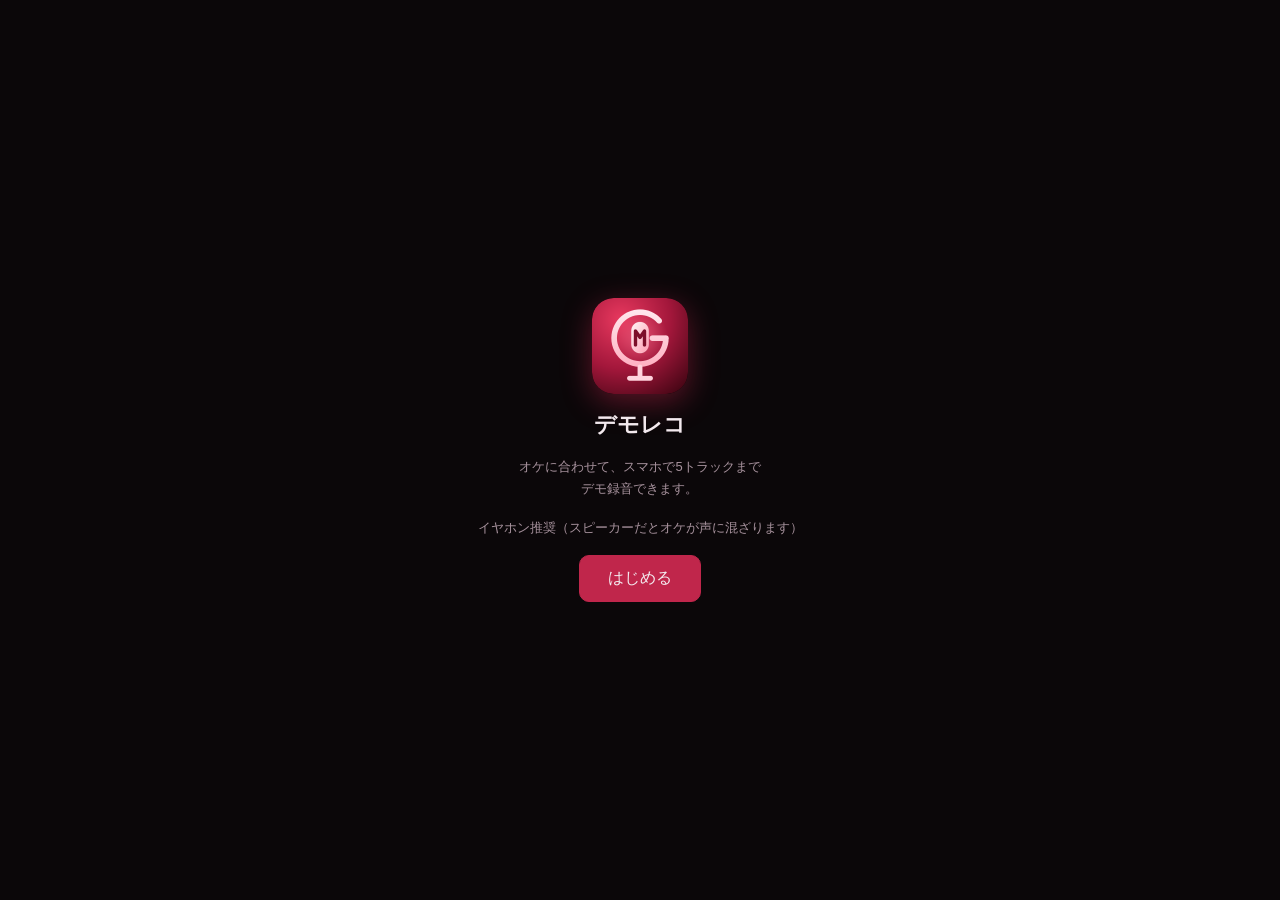
<file: demo-rec/index.html>
<!DOCTYPE html>
<html lang="ja">
<head>
<meta charset="utf-8">
<meta name="viewport" content="width=device-width, initial-scale=1, viewport-fit=cover, user-scalable=no">
<title>デモレコ｜Midnight Garnet</title>
<meta name="theme-color" content="#0b0709">
<meta name="apple-mobile-web-app-capable" content="yes">
<meta name="mobile-web-app-capable" content="yes">
<meta name="apple-mobile-web-app-status-bar-style" content="black-translucent">
<meta name="apple-mobile-web-app-title" content="デモレコ">
<link rel="manifest" href="manifest.json?v=2">
<link rel="apple-touch-icon" href="icons/apple-touch-icon.png?v=1">
<link rel="icon" type="image/png" sizes="32x32" href="icons/favicon-32.png?v=1">
<link rel="icon" type="image/svg+xml" href="icons/icon.svg?v=1">
<style>

:root{
  --bg:#0b0709; --panel:#160f13; --panel2:#1f151b; --line:#2c1f27; --text:#f3e9ee; --dim:#a7929d;
  --accent:#c0264b; --accent2:#ff5c7f; --ok:#3ecf8e; --warn:#ffb648;
  --laneH:64px; --rulerH:22px; --headW:104px;
}
*{box-sizing:border-box;-webkit-tap-highlight-color:transparent}
html,body{margin:0;height:100%;background:var(--bg);color:var(--text);font-family:-apple-system,BlinkMacSystemFont,"Hiragino Sans","Noto Sans JP",sans-serif;font-size:14px;overscroll-behavior:none}
body{padding:env(safe-area-inset-top) env(safe-area-inset-right) env(safe-area-inset-bottom) env(safe-area-inset-left);display:flex;flex-direction:column;user-select:none;-webkit-user-select:none}
button{font:inherit;color:inherit;background:var(--panel2);border:1px solid var(--line);border-radius:10px;padding:8px 12px;cursor:pointer}
button:active{transform:scale(.97)}
button.primary{background:var(--accent);border-color:var(--accent)}
button:disabled{opacity:.4}
input[type=range]{width:100%;accent-color:var(--accent2)}
select,input[type=text],input[type=number]{font:inherit;color:var(--text);background:var(--panel2);border:1px solid var(--line);border-radius:8px;padding:6px 8px}
header{display:flex;align-items:center;gap:8px;padding:10px 12px 6px}
header h1{font-size:16px;margin:0;flex:1;letter-spacing:.04em}
header h1 small{color:var(--dim);font-weight:400;font-size:11px;margin-left:6px}
.iconbtn{padding:7px 10px;font-size:13px}
#timebar{display:flex;align-items:center;justify-content:space-between;padding:4px 14px}
#time{font-variant-numeric:tabular-nums;font-size:26px;font-weight:600;letter-spacing:.02em}
#status{font-size:12px;color:var(--dim);text-align:right;max-width:55%}
#status.rec{color:var(--accent2);font-weight:600}
#arranger{display:flex;flex:1;min-height:0;border-top:1px solid var(--line);border-bottom:1px solid var(--line);overflow-y:auto}
#heads{width:var(--headW);flex:none;background:var(--panel)}
#heads .rulerpad{height:var(--rulerH);border-bottom:1px solid var(--line);display:flex;align-items:center;justify-content:center;gap:4px}
#heads .rulerpad button{padding:0 8px;height:18px;font-size:12px;border-radius:6px;line-height:16px}
.head{height:var(--laneH);border-bottom:1px solid var(--line);padding:5px 6px;display:flex;flex-direction:column;justify-content:space-between;position:relative}
.head .nm{font-size:12px;white-space:nowrap;overflow:hidden;text-overflow:ellipsis;display:flex;align-items:center;gap:5px}
.head .dot{width:8px;height:8px;border-radius:50%;flex:none}
.head .row{display:flex;gap:4px}
.head .row button{padding:0;width:26px;height:24px;font-size:11px;border-radius:6px;font-weight:700}
.head .row button.on.m{background:#5a4a12;border-color:#ffcf4a;color:#ffcf4a}
.head .row button.on.s{background:#123d5a;border-color:#4ab8ff;color:#4ab8ff}
.head .row button.arm.on{background:var(--accent);border-color:var(--accent2);color:#fff}
.head .fxbadge{position:absolute;right:5px;top:5px;font-size:9px;color:var(--warn)}
.head.armed{box-shadow:inset 3px 0 0 var(--accent2)}
#lanesWrap{flex:1;position:relative;min-width:0}
#lanes{display:block;width:100%;touch-action:none}
#transport{display:flex;align-items:center;justify-content:center;gap:14px;padding:12px 12px 14px}
#transport button{width:56px;height:56px;border-radius:50%;padding:0;font-size:20px;display:flex;align-items:center;justify-content:center}
#transport #recBtn{width:70px;height:70px;background:#2a0f17;border:2px solid var(--accent2)}
#transport #recBtn .core{width:26px;height:26px;border-radius:50%;background:var(--accent2);transition:.15s}
#transport #recBtn.recording .core{border-radius:6px;width:22px;height:22px}
#subbar{display:flex;gap:8px;justify-content:center;padding:0 12px 6px;flex-wrap:wrap}
#subbar label{font-size:12px;color:var(--dim);display:flex;align-items:center;gap:4px}
/* sheets */
.scrim{position:fixed;inset:0;background:rgba(0,0,0,.55);display:none;z-index:20}
.scrim.show{display:block}
.sheet{position:fixed;left:0;right:0;bottom:0;max-height:88vh;overflow-y:auto;background:var(--panel);border-top:1px solid var(--line);border-radius:18px 18px 0 0;padding:14px 16px calc(18px + env(safe-area-inset-bottom));transform:translateY(105%);transition:transform .22s ease;z-index:21}
.sheet.show{transform:none}
.sheet h2{font-size:16px;margin:2px 0 10px;display:flex;align-items:center;gap:8px}
.sheet h3{font-size:13px;color:var(--dim);margin:16px 0 6px;font-weight:600;letter-spacing:.05em}
.sheet .close{margin-left:auto;padding:4px 10px}
.field{display:grid;grid-template-columns:76px 1fr 54px;align-items:center;gap:8px;margin:6px 0}
.field .v{font-size:12px;color:var(--dim);text-align:right;font-variant-numeric:tabular-nums}
.btnrow{display:flex;flex-wrap:wrap;gap:8px;margin:8px 0}
.btnrow button{font-size:13px}
.toggle{display:flex;align-items:center;justify-content:space-between;margin:6px 0}
.sw{position:relative;width:46px;height:28px;flex:none}
.sw input{opacity:0;width:0;height:0}
.sw span{position:absolute;inset:0;background:var(--panel2);border:1px solid var(--line);border-radius:20px;transition:.15s}
.sw span::after{content:"";position:absolute;width:22px;height:22px;left:2px;top:2px;background:#ddd;border-radius:50%;transition:.15s}
.sw input:checked+span{background:var(--accent)}
.sw input:checked+span::after{left:20px}
.note{font-size:12px;color:var(--dim);line-height:1.6}
.prog{height:6px;background:var(--panel2);border-radius:4px;overflow:hidden;margin:8px 0}
.prog i{display:block;height:100%;width:0;background:var(--accent2);transition:width .1s}
#expDl{color:inherit;text-decoration:none}
#timebar #status{white-space:nowrap;max-width:none;font-size:11px}
#toast{position:fixed;left:50%;bottom:calc(120px + env(safe-area-inset-bottom));transform:translateX(-50%);background:#2b1d24;border:1px solid var(--line);padding:9px 14px;border-radius:12px;font-size:13px;opacity:0;pointer-events:none;transition:opacity .2s;z-index:40;max-width:88vw;text-align:center}
#toast.show{opacity:1}
#start{position:fixed;inset:0;background:var(--bg);z-index:50;display:flex;flex-direction:column;align-items:center;justify-content:center;gap:16px;padding:30px;text-align:center}
#start h1{font-size:22px;margin:0}
#start p{color:var(--dim);font-size:13px;line-height:1.7;margin:0}
#countdown{position:fixed;inset:0;display:none;align-items:center;justify-content:center;font-size:110px;font-weight:700;color:var(--accent2);z-index:30;pointer-events:none;text-shadow:0 0 30px rgba(255,92,127,.5)}

#projBtn{flex:1;min-width:0;text-align:left;background:none;border:none;padding:4px 2px;font-size:16px;font-weight:700;white-space:nowrap;overflow:hidden;text-overflow:ellipsis}
#projBtn small{color:var(--dim);font-weight:400;font-size:12px}
#timebar .right{display:flex;flex-direction:column;align-items:flex-end;gap:4px}
#bpmBtn{padding:3px 10px;font-size:12px;border-radius:14px;font-variant-numeric:tabular-nums}
#bar{font-size:13px;color:var(--dim);margin-left:8px;font-variant-numeric:tabular-nums}
#editbar{display:flex;gap:6px;padding:8px 10px 2px;overflow-x:auto;scrollbar-width:none}
#editbar::-webkit-scrollbar{display:none}
#editbar button{flex:none;padding:6px 9px;font-size:12px;border-radius:9px;white-space:nowrap}
#editbar .sep{width:1px;background:var(--line);flex:none;margin:2px 2px}
.chip{padding:5px 11px;font-size:12px;border-radius:16px;color:var(--dim)}
.chip.on{background:#3a1522;border-color:var(--accent2);color:#fff}
#editbar button.on{background:#3a1522;border-color:var(--accent2);color:#fff}
.plist{display:flex;flex-direction:column;gap:6px;margin:6px 0}
.pitem{display:flex;align-items:center;gap:8px;padding:10px 12px;background:var(--panel2);border:1px solid var(--line);border-radius:12px}
.pitem.cur{border-color:var(--accent2)}
.pitem .pn{flex:1;min-width:0;overflow:hidden;text-overflow:ellipsis;white-space:nowrap}
.pitem .pd{font-size:11px;color:var(--dim)}
.bpmbig{display:flex;align-items:center;justify-content:center;gap:12px;margin:8px 0}
.bpmbig input{width:96px;text-align:center;font-size:28px;font-weight:700;padding:4px}
.bpmbig button{width:48px;height:48px;font-size:20px;border-radius:50%;padding:0}
#expDl{color:inherit;text-decoration:none}
</style>
</head>
<body>
<div id="start">
  <img src="icons/icon-192.png" width="96" height="96" alt="" style="border-radius:22px;box-shadow:0 8px 30px rgba(192,38,75,.45)"><h1>デモレコ</h1>
  <p>オケに合わせて、スマホで5トラックまで<br>デモ録音できます。</p>
  <p>イヤホン推奨（スピーカーだとオケが声に混ざります）</p>
  <button class="primary" id="startBtn" style="padding:12px 28px;font-size:16px">はじめる</button>
</div>

<header>
  <button id="projBtn"><span id="projName">—</span> <small>▾ 曲リスト</small></button>
  <button class="iconbtn" id="setBtn">⚙</button>
  <button class="iconbtn primary" id="expBtn">書き出し</button>
</header>
<div id="timebar">
  <div><span id="time">0:00.0</span><span id="bar">1.1</span></div>
  <div class="right"><button id="bpmBtn">♩120　4/4</button><div id="status"></div></div>
</div>
<div id="arranger">
  <div id="heads"><div class="rulerpad"><button id="zoomOut">−</button><button id="zoomIn">＋</button></div></div>
  <div id="lanesWrap"><canvas id="lanes"></canvas></div>
</div>
<div id="editbar">
  <button id="importBtn">🎵 音源を追加</button>
  <span class="sep"></span>
  <button id="splitBtn">✂ カット</button>
  <button id="dupBtn">⧉ 複製</button>
  <button id="delBtn">🗑 削除</button>
  <button id="nudgeL">◀ 10ms</button>
  <button id="nudgeR">10ms ▶</button>
  <span class="sep"></span>
  <button id="snapBtn">🧲 スナップ</button>
</div>
<div id="subbar">
  <button class="chip" id="prerollChk">2秒前から</button>
  <button class="chip" id="countChk">カウント</button>
  <button class="chip" id="clickChk">クリック</button>
  <button class="chip" id="monChk">モニター</button>
</div>
<div id="transport">
  <button id="homeBtn" title="先頭へ">⏮</button>
  <button id="playBtn" title="再生">▶</button>
  <button id="recBtn" title="録音"><span class="core"></span></button>
  <button id="undoBtn" title="元に戻す">↶</button>
</div>
<input type="file" id="fileIn" hidden>

<div class="scrim" id="scrim"></div>

<!-- 曲リスト -->
<div class="sheet" id="projSheet">
  <h2>曲リスト<button class="close" data-close>閉じる</button></h2>
  <div class="field" style="grid-template-columns:64px 1fr"><span>この曲名</span><input type="text" id="projNameIn"></div>
  <div class="btnrow"><button class="primary" id="newProjBtn">＋ 新しい曲</button><button id="dupProjBtn">⧉ この曲を複製</button></div>
  <div class="plist" id="plist"></div>
  <p class="note">録音はこのブラウザの中に自動保存されます。ブラウザのデータを消すと消えるので、できたら書き出しておいてください。</p>
</div>

<!-- テンポ -->
<div class="sheet" id="bpmSheet">
  <h2>テンポ・拍子<button class="close" data-close>閉じる</button></h2>
  <div class="bpmbig"><button id="bpmDown">−</button><input type="number" id="bpmIn" min="40" max="260" step="0.5" inputmode="decimal"><button id="bpmUp">＋</button></div>
  <div class="btnrow" style="justify-content:center"><button id="tapBtn" style="padding:12px 30px">👆 タップでBPM</button></div>
  <div class="field" style="grid-template-columns:76px 1fr"><span>拍子</span><select id="beatsIn"><option value="2">2/4</option><option value="3">3/4</option><option value="4">4/4</option><option value="6">6/8</option></select></div>
  <h3>グリッドの位置合わせ</h3>
  <p class="note">オケの1拍目が0秒ちょうどでないときは、1小節目の頭に再生位置を合わせてからこのボタン。</p>
  <div class="btnrow"><button id="gridHere">📍 今の再生位置を1小節目にする</button><button id="gridZero">0秒に戻す</button></div>
  <p class="note" id="gridNote"></p>
</div>

<!-- トラック -->
<div class="sheet" id="trackSheet">
  <h2><span class="dot" id="tsDot" style="width:10px;height:10px;border-radius:50%"></span><input type="text" id="tsName" style="flex:1;font-size:15px"><button class="close" data-close>閉じる</button></h2>
  <div class="field"><span>音量</span><input type="range" id="tsVol" min="0" max="1.5" step="0.01"><span class="v" id="tsVolV"></span></div>
  <div class="field"><span>左右</span><input type="range" id="tsPan" min="-1" max="1" step="0.01"><span class="v" id="tsPanV"></span></div>
  <div class="field"><span>録音ゲイン</span><input type="range" id="tsGain" min="0" max="15" step="0.5"><span class="v" id="tsGainV"></span></div>
  <div class="btnrow">
    <button id="tsImport">🎵 このトラックに音源を追加</button>
    <button id="tsClear">🗑 トラックを空にする</button>
  </div>
  <h3>EQ</h3>
  <div class="toggle"><span>ローカット（80Hz以下を削る）</span><label class="sw"><input type="checkbox" id="eqHp"><span></span></label></div>
  <div class="field"><span>Low</span><input type="range" id="eqLow" min="-12" max="12" step="0.5"><span class="v" id="eqLowV"></span></div>
  <div class="field"><span>Mid</span><input type="range" id="eqMid" min="-12" max="12" step="0.5"><span class="v" id="eqMidV"></span></div>
  <div class="field"><span>Mid周波数</span><input type="range" id="eqMidF" min="0" max="1" step="0.001"><span class="v" id="eqMidFV"></span></div>
  <div class="field"><span>High</span><input type="range" id="eqHigh" min="-12" max="12" step="0.5"><span class="v" id="eqHighV"></span></div>
  <div class="btnrow">
    <button data-eqp="flat">フラット</button><button data-eqp="vocal">ボーカル</button><button data-eqp="clear">こもり取り</button><button data-eqp="warm">あたたかく</button><button data-eqp="radio">ラジオ風</button>
  </div>
  <h3>オートチューン</h3>
  <div class="toggle"><span>オン</span><label class="sw"><input type="checkbox" id="atOn"><span></span></label></div>
  <div class="field"><span>キー</span><select id="atKey"></select><span></span></div>
  <div class="btnrow"><button id="detectBtn">🔍 キーを自動検出</button><span class="note" id="detectNote" style="align-self:center"></span></div>
  <div class="field"><span>スケール</span><select id="atScale"><option value="major">メジャー</option><option value="minor">マイナー</option><option value="chromatic">クロマチック（全音）</option></select><span></span></div>
  <div class="field"><span>かかり方</span><input type="range" id="atSpeed" min="0" max="200" step="5"><span class="v" id="atSpeedV"></span></div>
  <div class="field"><span>強さ</span><input type="range" id="atAmt" min="0" max="100" step="5"><span class="v" id="atAmtV"></span></div>
  <div class="prog" id="atProg" style="display:none"><i></i></div>
  <p class="note" id="atNote"></p>
</div>

<!-- 設定 -->
<div class="sheet" id="setSheet">
  <h2>設定<button class="close" data-close>閉じる</button></h2>
  <h3>録音のズレ補正（レイテンシ）</h3>
  <div class="field"><span>補正</span><input type="range" id="latR" min="0" max="400" step="1"><span class="v" id="latV"></span></div>
  <p class="note">録った声がオケより遅れて聞こえるなら数値を上げます。<br>いちばん確実なのは自動測定：本番と同じイヤホンをつけて、聞こえるクリックに合わせて<b>手拍子を8回</b>叩いてください（Bluetoothイヤホンでも測れます）。</p>
  <div class="btnrow"><button class="primary" id="calBtn">🎯 自動測定する</button></div>
  <div class="prog" id="calProg" style="display:none"><i></i></div>
  <h3>使い方</h3>
  <p class="note">・クリップをタップで選択 → ドラッグで移動（上下で別トラックへ）<br>・選択中のクリップの左右の端をドラッグで長さを調整<br>・カットは再生位置（白い線）で切ります<br>・スナップONだと拍単位で動きます<br>・ピンチで拡大縮小</p>
  <p class="note" id="envNote"></p>
</div>

<!-- 書き出し -->
<div class="sheet" id="expSheet">
  <h2>書き出し<button class="close" data-close>閉じる</button></h2>
  <div class="field" style="grid-template-columns:76px 1fr"><span>ファイル名</span><input type="text" id="expName"></div>
  <p class="note">全トラックをミックスして、軽い m4a（AAC 128kbps）にします。ミュート中のトラックとクリック音は入りません。</p>
  <div class="btnrow"><button class="primary" id="expGo">書き出す</button></div>
  <div class="prog" id="expProg" style="display:none"><i></i></div>
  <p class="note" id="expNote"></p>
  <div class="btnrow" id="expResult" style="display:none">
    <button class="primary" id="expShare">📤 共有・保存</button>
    <a id="expDl" style="display:inline-block"><button>⬇ ダウンロード</button></a>
  </div>
</div>

<div id="countdown"></div>
<div id="toast"></div>

<script>
'use strict';
/* ====================== 基本 ====================== */
const $ = s => document.querySelector(s);
const N_TRACKS = 5;
const COLORS = ['#7f8cff','#ff5c7f','#ffb648','#3ecf8e','#c77dff'];
const DEFAULT_NAMES = ['オケ','メイン','ハモ','コーラス','ギター'];
const KEYS = ['C','C#','D','D#','E','F','F#','G','G#','A','A#','B'];
let ctx=null, master=null, limiter=null;
let mic=null, micSrc=null, recNode=null, monGain=null;
const state = { latencyMs:40, latencySet:false, preroll:true, countIn:false, click:false, monitor:false, snap:true,
  armed:1, pps:40, viewStart:0, playhead:0, lastProject:null };
let proj = null;            // {id,name,bpm,beats,gridOff}
let projects = [];          // [{id,name,updated}]
let tracks = [];
let sources = new Map();    // id -> {id, raw:[], tuned, tunedKey, _c:{}}
let sel = null;             // 選択中のクリップ
let playing=false, recording=false, playInfo=null, live=[];
let undoStack=[];

const uid = () => Date.now().toString(36)+Math.random().toString(36).slice(2,7);
function toast(msg, ms=2200){ const t=$('#toast'); t.textContent=msg; t.classList.add('show'); clearTimeout(toast._t); toast._t=setTimeout(()=>t.classList.remove('show'),ms); }
function fmt(t){ t=Math.max(0,t); const m=Math.floor(t/60), s=t-m*60; return m+':'+(s<10?'0':'')+s.toFixed(1); }
const sleep = ms => new Promise(r=>setTimeout(r,ms));
const SR = () => ctx.sampleRate;

function newTrack(i){
  return { name:DEFAULT_NAMES[i], color:COLORS[i], vol:0.85, pan:0, mute:false, solo:false,
    eq:{hp:i!==0, low:0, mid:0, midF:0.5, high:0}, at:{on:false, key:0, scale:'major', speed:0, amt:100}, recGain:5,
    clips:[], node:null, busy:false };
}
function newProjObj(name){ return {id:uid(), name:name||'新しい曲', bpm:120, beats:4, gridOff:0}; }

/* ====================== 保存（IndexedDB） ====================== */
const DB = {
  db:null,
  async open(){ if(this.db) return this.db; return this.db = await new Promise((res,rej)=>{ const r=indexedDB.open('demo-rec',1); r.onupgradeneeded=()=>r.result.createObjectStore('kv'); r.onsuccess=()=>res(r.result); r.onerror=()=>rej(r.error); }); },
  async get(k){ const db=await this.open(); return new Promise((res,rej)=>{ const q=db.transaction('kv').objectStore('kv').get(k); q.onsuccess=()=>res(q.result); q.onerror=()=>rej(q.error); }); },
  async put(k,v){ const db=await this.open(); return new Promise((res,rej)=>{ const tx=db.transaction('kv','readwrite'); tx.objectStore('kv').put(v,k); tx.oncomplete=()=>res(); tx.onerror=()=>rej(tx.error); }); },
  async del(k){ const db=await this.open(); return new Promise(res=>{ const tx=db.transaction('kv','readwrite'); tx.objectStore('kv').delete(k); tx.oncomplete=()=>res(); tx.onerror=()=>res(); }); },
  async keys(){ const db=await this.open(); return new Promise(res=>{ const q=db.transaction('kv').objectStore('kv').getAllKeys(); q.onsuccess=()=>res(q.result||[]); q.onerror=()=>res([]); }); }
};
function saveSettings(){ try{ DB.put('settings',{latencyMs:state.latencyMs,latencySet:state.latencySet,preroll:state.preroll,countIn:state.countIn,click:state.click,snap:state.snap,lastProject:proj&&proj.id}); }catch(e){} }
let saveT=null;
function saveProj(){
  clearTimeout(saveT);
  const p=proj; if(!p) return;
  saveT=setTimeout(async()=>{
    try{
      await DB.put('pm:'+p.id, { proj:{...p}, view:{armed:state.armed,pps:state.pps,viewStart:state.viewStart,playhead:state.playhead},
        tracks: tracks.map(t=>({name:t.name,vol:t.vol,pan:t.pan,mute:t.mute,solo:t.solo,recGain:t.recGain,atV2:true,eq:{...t.eq},at:{...t.at},
          clips:t.clips.map(c=>({id:c.id,sid:c.src.id,pos:c.pos,inOff:c.inOff,len:c.len}))})) });
      const e=projects.find(x=>x.id===p.id); if(e){ e.name=p.name; e.updated=Date.now(); } else projects.push({id:p.id,name:p.name,updated:Date.now()});
      await DB.put('projects', projects);
    }catch(e){ console.warn(e); }
  },400);
}
async function saveSource(src){
  try{ await DB.put('ps:'+proj.id+':'+src.id, {raw:src.raw, tuned:src.tuned, tunedKey:src.tunedKey, rec:src.rec, sr:SR()}); }
  catch(e){ toast('保存に失敗（容量不足かも）',3000); }
}
async function resampleChans(chs, from, to){
  const len=chs[0].length, oc=new OfflineAudioContext(chs.length, Math.ceil(len*to/from), to);
  const b=oc.createBuffer(chs.length,len,from); chs.forEach((c,k)=>b.copyToChannel(c,k));
  const s=oc.createBufferSource(); s.buffer=b; s.connect(oc.destination); s.start();
  const r=await oc.startRendering(); return Array.from({length:r.numberOfChannels},(_,k)=>r.getChannelData(k).slice());
}
/* 旧バージョン（1曲だけ）のデータを曲リストへ移す */
async function migrateV1(){
  const m=await DB.get('meta'); if(!m) return;
  const p=newProjObj((m.state&&m.state.name)||'デモ'); const tr=[];
  for(let i=0;i<N_TRACKS;i++){
    const mt=(m.tracks||[])[i]||{}; const c=await DB.get('clip'+i); const clips=[];
    if(c&&c.raw){ const sid=uid(); await DB.put('ps:'+p.id+':'+sid,{raw:c.raw,tuned:null,tunedKey:null,sr:c.sr});
      clips.push({id:uid(),sid,pos:c.start+(mt.nudgeMs||0)/1000,inOff:0,len:c.raw[0].length}); }
    tr.push({name:mt.name||DEFAULT_NAMES[i],vol:mt.vol??0.85,pan:mt.pan||0,mute:!!mt.mute,solo:!!mt.solo,eq:mt.eq||{},at:mt.at||{},clips});
  }
  await DB.put('pm:'+p.id,{proj:p,view:{},tracks:tr});
  projects=[{id:p.id,name:p.name,updated:Date.now()}]; await DB.put('projects',projects);
  if(m.state){ ['latencyMs','latencySet','preroll','countIn'].forEach(k=>{ if(m.state[k]!=null) state[k]=m.state[k]; }); }
  state.lastProject=p.id; saveSettings();
  await DB.del('meta'); for(let i=0;i<N_TRACKS;i++) await DB.del('clip'+i);
}
async function loadProject(id){
  if(recording) return; if(playing) pause();
  clearTimeout(saveT);
  const m=await DB.get('pm:'+id); if(!m) return false;
  proj={...newProjObj(), ...m.proj, id};
  sources=new Map(); undoStack=[]; sel=null; updUndo();
  for(let i=0;i<N_TRACKS;i++){
    const node=tracks[i]&&tracks[i].node; const t=newTrack(i); t.node=node; const mt=(m.tracks||[])[i];
    if(mt){ Object.assign(t,{name:mt.name,vol:mt.vol,pan:mt.pan,mute:mt.mute,solo:mt.solo,recGain:mt.recGain??5}); Object.assign(t.eq,mt.eq||{}); Object.assign(t.at,mt.at||{}); if(!mt.atV2){ if(t.at.speed===30) t.at.speed=0; }
      for(const c of (mt.clips||[])){
        let src=sources.get(c.sid);
        if(!src){ const r=await DB.get('ps:'+id+':'+c.sid); if(!r) continue;
          let raw=r.raw, tuned=r.tuned, tk=r.tunedKey;
          if(r.sr && r.sr!==SR()){ raw=await resampleChans(raw,r.sr,SR()); tuned=null; tk=null; }
          src={id:c.sid, raw, tuned, tunedKey:tk, rec: r.rec!=null ? r.rec : raw.length===1, _c:{}}; sources.set(c.sid,src); }
        t.clips.push({id:c.id, src, pos:c.pos, inOff:Math.min(c.inOff, src.raw[0].length-1), len:Math.min(c.len, src.raw[0].length-c.inOff)});
      }
    }
    tracks[i]=t; if(t.node) applyParams(t.node,t,false);
  }
  if(proj.key) tracks.forEach(t=>{ if(!(m.tracks||[]).length){ t.at.key=proj.key.key; t.at.scale=proj.key.scale; } });
  const v=m.view||{}; state.armed=v.armed??1; state.pps=v.pps||40; state.viewStart=v.viewStart||0; state.playhead=v.playhead||0;
  state.lastProject=id; saveSettings();
  // 使われていない音声データを掃除
  DB.keys().then(keys=>keys.forEach(k=>{ if(typeof k==='string' && k.startsWith('ps:'+id+':') && !sources.has(k.slice(('ps:'+id+':').length))) DB.del(k); }));
  tracks.forEach((t,i)=>{ if(t.at.on) runAutotune(i); });
  buildHeads(); updProjUI(); setUI(); draw();
  return true;
}
async function createProject(name){
  if(recording) return; if(playing) pause();
  const p=newProjObj(name);
  await DB.put('pm:'+p.id,{proj:p,view:{},tracks:[]});
  projects.push({id:p.id,name:p.name,updated:Date.now()}); await DB.put('projects',projects);
  await loadProject(p.id);
}
async function duplicateProject(){
  if(!proj) return; await flushSave();
  const m=await DB.get('pm:'+proj.id); const np={...m.proj, id:uid(), name:m.proj.name+' のコピー'};
  for(const [sid,src] of sources) await DB.put('ps:'+np.id+':'+sid,{raw:src.raw,tuned:src.tuned,tunedKey:src.tunedKey,rec:src.rec,sr:SR()});
  await DB.put('pm:'+np.id,{...m, proj:np});
  projects.push({id:np.id,name:np.name,updated:Date.now()}); await DB.put('projects',projects);
  await loadProject(np.id); toast('複製しました');
}
async function deleteProject(id){
  const keys=await DB.keys(); for(const k of keys){ if(typeof k==='string' && (k==='pm:'+id || k.startsWith('ps:'+id+':'))) await DB.del(k); }
  projects=projects.filter(p=>p.id!==id); await DB.put('projects',projects);
  if(proj && proj.id===id){ if(projects.length) await loadProject(projects.sort((a,b)=>b.updated-a.updated)[0].id); else await createProject('デモ'); }
}
async function flushSave(){ clearTimeout(saveT); saveT=null;
  const p=proj; if(!p) return;
  const e=projects.find(x=>x.id===p.id); if(e){ e.name=p.name; e.updated=Date.now(); } else projects.push({id:p.id,name:p.name,updated:Date.now()}); await DB.put('projects',projects); await DB.put('pm:'+p.id,{ proj:{...p}, view:{armed:state.armed,pps:state.pps,viewStart:state.viewStart,playhead:state.playhead},
    tracks:tracks.map(t=>({name:t.name,vol:t.vol,pan:t.pan,mute:t.mute,solo:t.solo,recGain:t.recGain,atV2:true,eq:{...t.eq},at:{...t.at},clips:t.clips.map(c=>({id:c.id,sid:c.src.id,pos:c.pos,inOff:c.inOff,len:c.len}))})) }); }

/* ====================== オーディオ初期化 ====================== */
const WORKLET = `
class Rec extends AudioWorkletProcessor{
  constructor(){ super(); this.on=false; this.buf=new Float32Array(4096); this.n=0; this.f0=0;
    this.port.onmessage=e=>{ if(e.data==='start'){ this.on=true; this.n=0; } else if(e.data==='stop'){ this.flush(); this.on=false; this.port.postMessage({done:true}); } }; }
  flush(){ if(this.n>0){ this.port.postMessage({f:this.f0, d:this.buf.slice(0,this.n)}); this.n=0; } }
  process(inputs){
    const inp=inputs[0];
    if(this.on){
      const ch = inp && inp[0];
      const len = ch ? ch.length : 128;
      if(this.n===0) this.f0=currentFrame;
      for(let i=0;i<len;i++){
        let v=0; if(ch){ v=ch[i]; if(inp.length>1) v=(v+inp[1][i])*0.5; }
        this.buf[this.n++]=v;
        if(this.n===this.buf.length){ this.port.postMessage({f:this.f0, d:this.buf.slice()}); this.n=0; this.f0=currentFrame+i+1; }
      }
    }
    return true;
  }
}
registerProcessor('rec-proc', Rec);`;


async function initAudio(){
  try{ if(navigator.audioSession) navigator.audioSession.type='play-and-record'; }catch(e){}
  const AC = window.AudioContext||window.webkitAudioContext;
  ctx = new AC({latencyHint:'interactive'});
  limiter = ctx.createDynamicsCompressor();
  limiter.threshold.value=-2; limiter.knee.value=0; limiter.ratio.value=20; limiter.attack.value=0.002; limiter.release.value=0.12;
  master = ctx.createGain(); master.connect(limiter); limiter.connect(ctx.destination);
  for(let i=0;i<N_TRACKS;i++){ tracks[i]=newTrack(i); tracks[i].node=buildChain(ctx,tracks[i],master); }
  await ctx.resume();
}
async function ensureMic(){
  if(recNode){ if(ctx.state!=='running') await ctx.resume(); return true; }
  if(!navigator.mediaDevices || !navigator.mediaDevices.getUserMedia){ toast('このブラウザではマイクが使えません。SafariかChromeで開いてください',4000); return false; }
  try{ mic = await navigator.mediaDevices.getUserMedia({audio:{echoCancellation:false,noiseSuppression:false,autoGainControl:false,channelCount:1}}); }
  catch(e){ toast(e.name==='NotAllowedError'?'マイクが許可されていません（ブラウザの設定から許可してください）':'マイクを開けませんでした: '+e.name, 4500); return false; }
  micSrc = ctx.createMediaStreamSource(mic);
  if(ctx.audioWorklet){
    const url=URL.createObjectURL(new Blob([WORKLET],{type:'application/javascript'}));
    await ctx.audioWorklet.addModule(url);
    recNode=new AudioWorkletNode(ctx,'rec-proc',{numberOfInputs:1,numberOfOutputs:1,outputChannelCount:[1]});
  }else{
    recNode=ctx.createScriptProcessor(4096,1,1);
    recNode.port={ onmessage:null, postMessage(m){ if(m==='start'){recNode._on=true;} else if(m==='stop'){ recNode._on=false; recNode.port.onmessage&&recNode.port.onmessage({data:{done:true}}); } } };
    recNode.onaudioprocess=e=>{ if(recNode._on){ const d=e.inputBuffer.getChannelData(0).slice(); const f=Math.round((e.playbackTime-d.length/ctx.sampleRate)*ctx.sampleRate); recNode.port.onmessage&&recNode.port.onmessage({data:{f,d}}); } };
  }
  const sink=ctx.createGain(); sink.gain.value=0; micSrc.connect(recNode); recNode.connect(sink); sink.connect(ctx.destination);
  monGain=ctx.createGain(); monGain.gain.value=state.monitor?1:0; micSrc.connect(monGain); monGain.connect(master);
  return true;
}
function captureStart(){
  const chunks=[];
  recNode.port.onmessage=e=>{ if(e.data && e.data.d) chunks.push(e.data); };
  recNode.port.postMessage('start');
  return { stop:()=>new Promise(res=>{ recNode.port.onmessage=e=>{ if(e.data.d) chunks.push(e.data); if(e.data.done) res(join(chunks)); }; recNode.port.postMessage('stop'); }) };
  function join(ch){ if(!ch.length) return {first:0,data:new Float32Array(0)}; const total=ch.reduce((a,c)=>a+c.d.length,0), data=new Float32Array(total); let o=0; ch.forEach(c=>{ data.set(c.d,o); o+=c.d.length; }); return {first:ch[0].f, data}; }
}

/* ====================== トラックの信号経路 ====================== */
function midFreq(x){ return Math.round(200*Math.pow(25,x)); }
function buildChain(c, t, dest){
  const input=c.createGain();
  const hp=c.createBiquadFilter(); hp.type='highpass'; hp.Q.value=0.7;
  const lo=c.createBiquadFilter(); lo.type='lowshelf'; lo.frequency.value=120;
  const mid=c.createBiquadFilter(); mid.type='peaking'; mid.Q.value=1.0;
  const hi=c.createBiquadFilter(); hi.type='highshelf'; hi.frequency.value=8000;
  const vol=c.createGain(); const pan=c.createStereoPanner?c.createStereoPanner():null;
  input.connect(hp); hp.connect(lo); lo.connect(mid); mid.connect(hi); hi.connect(vol);
  if(pan){ vol.connect(pan); pan.connect(dest); } else vol.connect(dest);
  const n={input,hp,lo,mid,hi,vol,pan}; applyParams(n,t,false); return n;
}
function audible(t){ const anySolo=tracks.some(x=>x.solo); return anySolo?t.solo:!t.mute; }
function applyParams(n,t,smooth=true){
  const now=n.vol.context.currentTime;
  const set=(p,v)=>{ if(smooth && n.vol.context===ctx) p.setTargetAtTime(v,now,0.02); else p.value=v; };
  set(n.hp.frequency,t.eq.hp?80:10); set(n.lo.gain,t.eq.low); set(n.mid.gain,t.eq.mid); set(n.mid.frequency,midFreq(t.eq.midF)); set(n.hi.gain,t.eq.high);
  set(n.vol.gain, audible(t)?t.vol:0); if(n.pan) set(n.pan.pan,t.pan);
}
function refreshAllParams(){ tracks.forEach(t=>t.node&&applyParams(t.node,t)); }

/* ====================== ソースとクリップ ====================== */
function atKey(t){ return [t.at.key,t.at.scale,t.at.speed,t.at.amt].join('|'); }
function useTuned(t,src){ return t.at.on && src.tuned && src.tunedKey===atKey(t); }
function srcData(t,src){ return useTuned(t,src)?src.tuned:src.raw; }
function srcBuf(t,src){
  const k=useTuned(t,src)?'tb':'rb'; if(src._c[k]) return src._c[k];
  const d=srcData(t,src); const b=ctx.createBuffer(d.length,d[0].length,SR()); d.forEach((c,i)=>b.copyToChannel(c,i)); return src._c[k]=b;
}
const PEAK=256;
function srcPeaks(t,src){
  const k=useTuned(t,src)?'tp':'rp'; if(src._c[k]) return src._c[k];
  const d=srcData(t,src); const n=Math.ceil(d[0].length/PEAK), p=new Float32Array(n);
  for(const c of d){ for(let j=0;j<n;j++){ let m=p[j]; const e=Math.min(c.length,(j+1)*PEAK); for(let s=j*PEAK;s<e;s++){ const v=c[s]<0?-c[s]:c[s]; if(v>m) m=v; } p[j]=m; } }
  return src._c[k]=p;
}
function newSource(raw,rec){ const s={id:uid(), raw, tuned:null, tunedKey:null, rec:!!rec, _c:{}}; sources.set(s.id,s); saveSource(s); return s; }
const cEnd = c => c.pos + c.len/SR();
function projectEnd(){ let e=0; tracks.forEach(t=>t.clips.forEach(c=>e=Math.max(e,cEnd(c)))); return e; }
function trackOf(c){ return tracks.findIndex(t=>t.clips.includes(c)); }
/* [a,b] の範囲を空ける（重なるクリップを切り詰め・分割） */
function carve(t,a,b,except){
  const sr=SR(), out=[];
  for(const c of t.clips){
    if(c===except){ out.push(c); continue; }
    const cs=c.pos, ce=cEnd(c);
    if(ce<=a+1e-6 || cs>=b-1e-6){ out.push(c); continue; }
    if(cs<a){ const L=Math.round((a-cs)*sr); if(L>sr*0.01) out.push({...c,id:uid(),len:L}); }
    if(ce>b){ const skip=Math.round((b-cs)*sr); if(c.len-skip>sr*0.01) out.push({...c,id:uid(),pos:b,inOff:c.inOff+skip,len:c.len-skip}); }
  }
  t.clips=out;
}

/* 元に戻す（クリップ配置のスナップショット） */
function pushUndo(label){ undoStack.push({label, clips:tracks.map(t=>t.clips.map(c=>({...c})))}); if(undoStack.length>30) undoStack.shift(); updUndo(); }
function updUndo(){ $('#undoBtn').disabled=!undoStack.length; }
function doUndo(){
  if(recording) return; const u=undoStack.pop(); if(!u) return;
  if(playing) pause(); u.clips.forEach((cl,i)=>tracks[i].clips=cl); sel=null;
  tracks.forEach((t,i)=>{ if(t.at.on) runAutotune(i); });
  saveProj(); updUndo(); updEditBar(); draw(); toast('元に戻しました（'+u.label+'）');
}
function changed(){ saveProj(); updEditBar(); draw(); if(playing&&!recording) startPlayback(curPos(),ctx.currentTime+0.03); }

/* ====================== 再生 ====================== */
const dbl = db => Math.pow(10,db/20);
const clipGain = (t,c) => c.src.rec ? dbl(t.recGain||0) : 1;
function schedClip(ac, t, c, from, when, dest){
  const sr=ac.sampleRate, dur=c.len/sr; if(from>=c.pos+dur) return null;
  const delay=Math.max(0,c.pos-from), off=Math.max(0,from-c.pos), pd=dur-off; if(pd<0.01) return null;
  const s=ac.createBufferSource(); s.buffer=srcBuf(t,c.src);
  const g=ac.createGain(); const t0=when+delay, F=Math.min(0.004,pd/3);
  const G=clipGain(t,c); g.gain.setValueAtTime(0,t0); g.gain.linearRampToValueAtTime(G,t0+F); g.gain.setValueAtTime(G,t0+pd-F); g.gain.linearRampToValueAtTime(0,t0+pd);
  s.connect(g); g.connect(dest); s.start(t0, c.inOff/sr+off, pd); return s;
}
function startPlayback(from, when){
  stopSources();
  tracks.forEach(t=>t.clips.forEach(c=>{ const s=schedClip(ctx,t,c,from,when,t.node.input); if(s) live.push(s); }));
  playInfo={from,when}; startMetro(from,when);
}
function stopSources(){ live.forEach(s=>{ try{s.stop();}catch(e){} try{s.disconnect();}catch(e){} }); live=[]; stopMetro(); }
function curPos(){ if(!playInfo) return state.playhead; return Math.max(0, playInfo.from + (ctx.currentTime-playInfo.when)); }
async function play(){
  if(ctx.state!=='running') await ctx.resume();
  if(playing){ pause(); return; }
  playing=true; startPlayback(state.playhead, ctx.currentTime+0.05); setUI(); loop();
}
function pause(){ if(!playing) return; state.playhead=curPos(); playing=false; stopSources(); playInfo=null; setUI(); draw(); }

/* ====================== テンポ・メトロノーム ====================== */
const spb = () => 60/proj.bpm;
function snapT(t){ if(!state.snap) return t; const b=spb(); return proj.gridOff + Math.round((t-proj.gridOff)/b)*b; }
function snapD(d){ if(!state.snap) return d; const b=spb(); return Math.round(d/b)*b; }
function barBeat(t){ const b=spb(); const n=Math.floor((t-proj.gridOff)/b+1e-6); const bar=Math.floor(n/proj.beats)+1, beat=((n%proj.beats)+proj.beats)%proj.beats+1; return bar+'.'+beat; }
function clickAt(time, freq=1000, dest, vol=0.6){
  const o=ctx.createOscillator(), g=ctx.createGain(); o.frequency.value=freq;
  g.gain.setValueAtTime(0,time); g.gain.linearRampToValueAtTime(vol,time+0.002); g.gain.exponentialRampToValueAtTime(0.001,time+0.05);
  o.connect(g); g.connect(dest||limiter); o.start(time); o.stop(time+0.06);
}
let metroTimer=null;
function startMetro(from, when){
  stopMetro(); if(!state.click) return;
  const b=spb(); let k=Math.ceil((from-proj.gridOff)/b-1e-6);
  const tick=()=>{ const hz=ctx.currentTime+0.15;
    for(;;){ const bt=proj.gridOff+k*b, ct=when+(bt-from); if(ct>hz) break;
      if(ct>=ctx.currentTime-0.005 && bt>=0) clickAt(ct, (((k%proj.beats)+proj.beats)%proj.beats)===0?1600:1000, null, 0.35); k++; } };
  tick(); metroTimer=setInterval(tick,40);
}
function stopMetro(){ if(metroTimer){ clearInterval(metroTimer); metroTimer=null; } }

/* ====================== 録音 ====================== */
let take=null;
async function toggleRec(){
  if(recording) return stopRec();
  const t=tracks[state.armed]; if(t.busy){ toast('オートチューン処理中です'); return; }
  if(!await ensureMic()) return;
  if(playing) pause();
  const punch=state.playhead, from=Math.max(0,punch-(state.preroll?2:0));
  const nb=proj.beats, b=spb();
  const lead = 0.12 + (state.countIn ? nb*b : 0);
  const when=ctx.currentTime+lead;
  if(state.countIn){ for(let k=0;k<nb;k++) clickAt(when-(nb-k)*b, k===0?1600:1000); showCount(when,b); }
  recording=true; playing=true;
  const cap=captureStart(); startPlayback(from,when);
  take={cap,from,when,punch,i:state.armed}; sel=null; setUI(); updEditBar(); loop();
}
async function stopRec(){
  if(!recording) return;
  const tk=take; take=null; const endPos=curPos();
  recording=false; playing=false; stopSources(); playInfo=null;
  const {first,data}=await tk.cap.stop();
  const sr=SR(), lat=state.latencyMs/1000;
  const recStartPos=tk.from+(first/sr-tk.when)-lat;
  let si=Math.ceil((tk.punch-recStartPos)*sr); if(si<0) si=0;
  let ei=Math.floor((endPos-recStartPos)*sr); if(ei>data.length) ei=data.length;
  if(ei-si<sr*0.2){ toast('録音が短すぎました'); setUI(); draw(); return; }
  const piece=data.slice(si,ei), startPos=recStartPos+si/sr;
  pushUndo('録音');
  const t=tracks[tk.i]; const src=newSource([piece],true);
  carve(t,startPos,startPos+piece.length/sr);
  const c={id:uid(),src,pos:startPos,inOff:0,len:piece.length}; t.clips.push(c);
  state.playhead=tk.punch; saveProj(); setUI(); draw();
  let peak=0; for(let j=0;j<piece.length;j++){ const v=Math.abs(piece[j]); if(v>peak) peak=v; }
  if(peak<0.01) toast('ほぼ無音でした。マイクの許可・接続を確認してください',3500);
  else if(peak>0.98) toast('音割れしているかも。マイクから少し離れてみて',3000);
  else toast('録音しました（'+(piece.length/sr).toFixed(1)+'秒）');
  if(t.at.on) runAutotune(tk.i);
}
function showCount(endTime,b){
  const el=$('#countdown'); el.style.display='flex';
  const tick=()=>{ const r=endTime-ctx.currentTime; if(r<=0||!recording){ el.style.display='none'; return; } el.textContent=Math.ceil(r/b); requestAnimationFrame(tick); };
  tick();
}

/* ====================== レイテンシ自動測定 ====================== */
async function calibrate(){
  if(recording) return; if(!await ensureMic()) return; if(playing) pause();
  const btn=$('#calBtn'); btn.disabled=true; const pg=$('#calProg'); pg.style.display='block';
  const N=8, IV=0.6, t0=ctx.currentTime+1.2;
  const clicks=[]; for(let k=0;k<4;k++) clickAt(t0-4*IV+k*IV+ -0.0, 700);
  for(let k=0;k<N;k++){ const c=t0+k*IV+IV; clickAt(c,1200); clicks.push(c); }
  btn.textContent='👏 クリックに合わせて手拍子！';
  const cap=captureStart();
  const total=clicks[N-1]+0.6-ctx.currentTime;
  const st=performance.now();
  while((performance.now()-st)/1000 < total){ pg.firstElementChild.style.width=Math.min(100,(performance.now()-st)/10/total)+'%'; await sleep(50); }
  const {first,data}=await cap.stop();
  btn.disabled=false; btn.textContent='🎯 自動測定する'; pg.style.display='none';
  const sr=ctx.sampleRate; let mx=0; for(let j=0;j<data.length;j++){ const v=Math.abs(data[j]); if(v>mx) mx=v; }
  if(mx<0.02){ toast('音が拾えませんでした。もう一度大きめに叩いてください',3500); return; }
  const thr=mx*0.3, offs=[];
  for(const c of clicks){
    const a=Math.max(0,Math.floor((c-0.08-first/sr)*sr)), b=Math.min(data.length,Math.floor((c+0.5-first/sr)*sr));
    for(let j=a;j<b;j++){ if(Math.abs(data[j])>thr){ offs.push((first+j)/sr - c); break; } }
  }
  if(offs.length<4){ toast('うまく測れませんでした（検出 '+offs.length+'/8）。もう一度どうぞ',3500); return; }
  offs.sort((x,y)=>x-y); const med=offs[Math.floor(offs.length/2)];
  const ms=Math.max(0,Math.min(400,Math.round(med*1000)));
  state.latencyMs=ms; state.latencySet=true; saveSettings(); syncSettingsUI();
  toast('補正を '+ms+'ms にしました（検出 '+offs.length+'/8）',3000);
}



/* ====================== オートチューン ====================== */
const SCALES={ major:[0,2,4,5,7,9,11], minor:[0,2,3,5,7,8,10], chromatic:[0,1,2,3,4,5,6,7,8,9,10,11] };

let atTimers={};
function scheduleAutotune(i){ clearTimeout(atTimers[i]); atTimers[i]=setTimeout(()=>runAutotune(i),350); }
async function runAutotune(i){
  const t=tracks[i]; const key=atKey(t);
  const todo=[...new Set(t.clips.map(c=>c.src))].filter(s=>!(s.tuned && s.tunedKey===key));
  if(!t.at.on || !todo.length){ draw(); return; }
  const job=(t._atJob||0)+1; t._atJob=job; t.busy=true; updAtUI(); draw();
  const cancel=()=>t._atJob!==job;
  const totalLen=todo.reduce((a,s)=>a+s.raw[0].length,0); let doneLen=0;
  try{
    for(const src of todo){
      const prog=p=>{ if(cur===i){ const pg=$('#atProg'); pg.style.display='block'; pg.firstElementChild.style.width=((doneLen+p*src.raw[0].length)/totalLen*100)+'%'; } };
      const out=await autotune(src.raw, SR(), t.at, prog, cancel);
      if(!out||cancel()) return;
      src.tuned=out; src.tunedKey=key; src._c.tb=null; src._c.tp=null; saveSource(src); doneLen+=src.raw[0].length; draw();
    }
    if(playing&&!recording) startPlayback(curPos(),ctx.currentTime+0.03);
  } finally {
    if(!cancel()){ t.busy=false; if(cur===i) $('#atProg').style.display='none'; updAtUI(); draw(); }
  }
}

/* ====================== キー（スケール）自動検出 ====================== */
function fftMag(re){ // 実数入力 → 振幅（長さ n/2）
  const n=re.length, im=new Float64Array(n);
  for(let i=1,j=0;i<n;i++){ let b=n>>1; for(;j&b;b>>=1) j^=b; j^=b; if(i<j){ const t=re[i]; re[i]=re[j]; re[j]=t; } }
  for(let len=2;len<=n;len<<=1){ const a=-2*Math.PI/len, wr=Math.cos(a), wi=Math.sin(a);
    for(let i=0;i<n;i+=len){ let cr=1, ci=0; for(let k=0;k<len/2;k++){ const u=i+k, v=u+len/2; const xr=re[v]*cr-im[v]*ci, xi=re[v]*ci+im[v]*cr; re[v]=re[u]-xr; im[v]=im[u]-xi; re[u]+=xr; im[u]+=xi; const t=cr*wr-ci*wi; ci=cr*wi+ci*wr; cr=t; } } }
  const m=new Float64Array(n/2); for(let i=0;i<n/2;i++) m[i]=Math.hypot(re[i],im[i]); return m;
}
/* 1本の音から12音のクロマを作る */
async function chromaOf(chs, from, len, sr){
  const D=Math.max(1,Math.round(sr/11025)), dsr=sr/D, N=4096, M=Math.floor(len/D);
  if(M<N) return null;
  const maxFrames=240, hop=Math.max(N/2, Math.floor((M-N)/maxFrames));
  const win=new Float64Array(N); for(let i=0;i<N;i++) win[i]=0.5-0.5*Math.cos(2*Math.PI*i/N);
  const lo=Math.ceil(70*N/dsr), hi=Math.floor(2000*N/dsr), pc=new Int8Array(hi+1);
  for(let b=lo;b<=hi;b++){ const midi=69+12*Math.log2(b*dsr/N/440); pc[b]=((Math.round(midi)%12)+12)%12; }
  const chroma=new Float64Array(12); let cnt=0;
  for(let o=0;o+N<=M;o+=hop){
    const re=new Float64Array(N); let e=0;
    for(let i=0;i<N;i++){ let v=0; const base=from+(o+i)*D; for(const c of chs){ for(let k=0;k<D;k++) v+=c[base+k]||0; } v/=D*chs.length; re[i]=v*win[i]; e+=v*v; }
    if(e/N<1e-6) continue; // 無音はとばす
    const m=fftMag(re); const f=new Float64Array(12); let tot=0;
    for(let b=lo;b<=hi;b++){ const v=Math.sqrt(m[b]); f[pc[b]]+=v; tot+=v; }
    if(tot>0) for(let k=0;k<12;k++) chroma[k]+=f[k]/tot;
    if(++cnt%20===0) await sleep(0);
  }
  if(!cnt) return null; let sum=0; chroma.forEach(v=>sum+=v); return chroma.map(v=>v/sum);
}
const KS_MAJ=[6.35,2.23,3.48,2.33,4.38,4.09,2.52,5.19,2.39,3.66,2.29,2.88], KS_MIN=[6.33,2.68,3.52,5.38,2.60,3.53,2.54,4.75,3.98,2.69,3.34,3.17];
function corr(a,b){ const ma=a.reduce((x,y)=>x+y)/12, mb=b.reduce((x,y)=>x+y)/12; let n=0,da=0,db=0; for(let i=0;i<12;i++){ n+=(a[i]-ma)*(b[i]-mb); da+=(a[i]-ma)**2; db+=(b[i]-mb)**2; } return n/Math.sqrt(da*db||1); }
function keyFromChroma(ch){
  const res=[];
  for(let k=0;k<12;k++){ const rot=i=>ch[(i+k)%12]; const r=Array.from({length:12},(_,i)=>rot(i));
    res.push({key:k,scale:'major',r:corr(r,KS_MAJ)}); res.push({key:k,scale:'minor',r:corr(r,KS_MIN)}); }
  res.sort((a,b)=>b.r-a.r); return res;
}
async function detectKey(){
  const sr=SR(), parts=[];
  for(const t of tracks){ if(!audible(t)) continue; for(const c of t.clips){ parts.push({t,c}); } }
  if(!parts.length) return null;
  const total=new Float64Array(12); let used=0;
  for(const {c} of parts){
    const ch=await chromaOf(c.src.raw, c.inOff, c.len, sr); if(!ch) continue;
    const w=Math.min(60, c.len/sr); for(let k=0;k<12;k++) total[k]+=ch[k]*w; used+=w;
  }
  if(used<2) return null;
  return keyFromChroma(Array.from(total));
}
$('#detectBtn').onclick=async()=>{
  if(cur<0) return; const i=cur, b=$('#detectBtn'), nt=$('#detectNote');
  if(!tracks.some(t=>t.clips.length)){ nt.textContent='先にオケか歌を入れてください'; return; }
  b.disabled=true; nt.textContent='解析中…';
  try{
    const r=await detectKey(); if(!r){ nt.textContent='音が短すぎて判定できませんでした'; return; }
    const best=r[0], name=KEYS[best.key]+(best.scale==='major'?' メジャー':' マイナー');
    const rel = best.scale==='major' ? KEYS[(best.key+9)%12]+' マイナー' : KEYS[(best.key+3)%12]+' メジャー';
    const sure = best.r>0.75 ? '' : best.r>0.55 ? '（たぶん）' : '（自信なし）';
    // キーは曲全体で共通なので、オートチューンを使う全トラックにまとめて設定
    const targets=tracks.map((t,k)=>k).filter(k=>k===i || tracks[k].at.on);
    targets.forEach(k=>{ const t=tracks[k]; t.at.key=best.key; t.at.scale=best.scale; if(t.at.on) scheduleAutotune(k); });
    proj.key={key:best.key, scale:best.scale}; saveProj();
    $('#atKey').value=best.key; $('#atScale').value=best.scale; updTrackLabels();
    nt.textContent='→ '+name+sure;
    toast(name+sure+' にしました（'+rel+'と同じ音階）'+(targets.length>1?'・'+targets.length+'トラックに反映':''),3800);
  }catch(e){ console.warn(e); nt.textContent='解析に失敗しました'; }
  finally{ b.disabled=false; }
};

/* YINでピッチ検出 → 目標音へのズレを計算 → PSOLAで音程だけずらす */
async function autotune(chs, sr, opt, prog, cancel){
  const N=chs[0].length;
  const mono = chs.length===1 ? chs[0] : (()=>{ const m=new Float32Array(N); chs.forEach(c=>{ for(let j=0;j<N;j++) m[j]+=c[j]/chs.length; }); return m; })();
  // 1) 間引き（約12kHz）
  const D=Math.max(1,Math.round(sr/12000)), dsr=sr/D, M=Math.floor(N/D);
  const x=new Float32Array(M);
  for(let j=0;j<M;j++){ let s=0; for(let k=0;k<D;k++) s+=mono[j*D+k]; x[j]=s/D; }
  const W=Math.round(dsr*0.03), HOP=Math.round(dsr*0.008); // 30ms窓, 8ms間隔
  const tauMin=Math.floor(dsr/1000), tauMax=Math.ceil(dsr/65);
  const nF=Math.max(1,Math.floor((M-W-tauMax)/HOP));
  const f0=new Float32Array(nF);
  const d=new Float32Array(tauMax+1);
  let gmax=0; for(let j=0;j<M;j++){ const v=Math.abs(x[j]); if(v>gmax) gmax=v; }
  const gate=gmax*0.04;
  let lastYield=performance.now();
  for(let f=0;f<nF;f++){
    const o=f*HOP;
    let e=0; for(let j=0;j<W;j++) e+=x[o+j]*x[o+j]; const rms=Math.sqrt(e/W);
    if(rms<gate*0.5){ f0[f]=0; continue; }
    // 差分関数
    for(let tau=tauMin;tau<=tauMax;tau++){ let s=0; for(let j=0;j<W;j++){ const q=x[o+j]-x[o+j+tau]; s+=q*q; } d[tau]=s; }
    // 累積平均正規化
    let run=0, best=-1; const cm=new Float32Array(tauMax+1);
    for(let tau=1;tau<=tauMax;tau++){ if(tau<tauMin){ cm[tau]=1; continue; } run+=d[tau]; cm[tau]= run>0 ? d[tau]*(tau-tauMin+1)/run : 1; }
    for(let tau=tauMin+1;tau<tauMax;tau++){ if(cm[tau]<0.15){ while(tau+1<tauMax && cm[tau+1]<cm[tau]) tau++; best=tau; break; } }
    if(best<0){ f0[f]=0; continue; }
    const a=cm[best-1], b=cm[best], c=cm[best+1], den=a-2*b+c; const sh= den!==0 ? 0.5*(a-c)/den : 0;
    const p=(best+sh)*1; f0[f]= dsr/p;
    if(performance.now()-lastYield>30){ prog(0.7*f/nF); await sleep(0); lastYield=performance.now(); if(cancel()) return null; }
  }
  // メディアンで外れ値除去
  const f0m=new Float32Array(nF);
  for(let f=0;f<nF;f++){ const w=[]; for(let k=-2;k<=2;k++){ const v=f0[f+k]; if(v>0) w.push(v); } if(f0[f]>0 && w.length>=3){ w.sort((p,q)=>p-q); f0m[f]=w[w.length>>1]; } else f0m[f]=0; }
  // 2) 補正量（半音単位）を計算
  const scale=SCALES[opt.scale]||SCALES.chromatic, key=opt.key|0, amt=(opt.amt==null?100:opt.amt)/100;
  const allowed=n=>scale.includes(((Math.round(n)-key)%12+12)%12);
  const nearest=midi=>{ let bestN=Math.round(midi), bd=99; for(let n=Math.floor(midi)-2;n<=Math.ceil(midi)+2;n++){ if(!allowed(n)) continue; const dd=Math.abs(n-midi); if(dd<bd){ bd=dd; bestN=n; } } return bestN; };
  const tau = Math.max(0.0001, (opt.speed||0)/1000), hopSec=HOP/dsr, alpha = opt.speed<=0 ? 1 : 1-Math.exp(-hopSec/tau);
  const corr=new Float32Array(nF); let cs=0, prevT=null;
  for(let f=0;f<nF;f++){
    let target=0;
    if(f0m[f]>0){
      const midi=69+12*Math.log2(f0m[f]/440);
      let tg=nearest(midi);
      if(prevT!==null && allowed(prevT) && Math.abs(midi-prevT)<0.65) tg=prevT; // ヒステリシス
      prevT=tg; target=(tg-midi)*amt;
      cs += (target-cs)*alpha;
    } else { prevT=null; cs += (0-cs)*0.5; }
    corr[f]=cs;
  }
  prog(0.75); await sleep(0); if(cancel()) return null;
  // 3) PSOLA
  const frameAt = s => Math.min(nF-1, Math.max(0, Math.floor(((s/D) - W/2)/HOP)));
  const period = s => { const f=frameAt(s); return f0m[f]>0 ? sr/f0m[f] : sr*0.008; };
  const ratio  = s => { const f=frameAt(s); return f0m[f]>0 ? Math.pow(2, corr[f]/12) : 1; };
  // 解析マーク（なるべく波形のピークに揃える）
  const marks=[]; { let a=0; while(a<N){ marks.push(a); const P=period(a); let nx=a+P; const f=frameAt(a);
      if(f0m[f]>0){ const r=Math.floor(P*0.2), c0=Math.round(nx); let bi=c0, bv=-1e9; for(let j=c0-r;j<=c0+r;j++){ if(j>=0&&j<N&&mono[j]>bv){ bv=mono[j]; bi=j; } } if(bi>a+P*0.5) nx=bi; }
      a=Math.max(a+1, Math.round(nx)); } }
  const out=chs.map(()=>new Float32Array(N)); const ws=new Float32Array(N);
  let s=0, k=0, cnt=0;
  while(s<N){
    while(k+1<marks.length && Math.abs(marks[k+1]-s) <= Math.abs(marks[k]-s)) k++;
    const m=marks[k];
    const P=Math.max(8, Math.round(k+1<marks.length ? marks[k+1]-m : period(m)));
    const Pl=Math.max(8, Math.round(k>0 ? m-marks[k-1] : P));
    const L=Math.min(P,Pl), si=Math.round(s);
    for(let j=-L;j<=L;j++){
      const di=si+j, xi=m+j; if(di<0||di>=N||xi<0||xi>=N) continue;
      const w=0.5*(1+Math.cos(Math.PI*j/L));
      for(let c=0;c<chs.length;c++) out[c][di]+=chs[c][xi]*w;
      ws[di]+=w;
    }
    s += P/ratio(s);
    if(++cnt%2000===0){ prog(0.75+0.25*s/N); await sleep(0); if(cancel()) return null; }
  }
  for(let c=0;c<out.length;c++){ const o=out[c]; for(let j=0;j<N;j++){ o[j]/= ws[j]>0.3?ws[j]:0.3; } }
  prog(1);
  return out;
}



/* ====================== 書き出し ====================== */
async function renderMix(){
  const sr=SR(), len=Math.ceil((projectEnd()+0.4)*sr);
  const oc=new OfflineAudioContext(2,len,sr);
  const lim=oc.createDynamicsCompressor(); lim.threshold.value=-2; lim.knee.value=0; lim.ratio.value=20; lim.attack.value=0.002; lim.release.value=0.12; lim.connect(oc.destination);
  tracks.forEach(t=>{ if(!t.clips.length||!audible(t)) return; const n=buildChain(oc,t,lim); t.clips.forEach(c=>{ if(c.pos<0){ const cc={...c, pos:0, inOff:c.inOff+Math.round(-c.pos*sr), len:c.len-Math.round(-c.pos*sr)}; if(cc.len>0) schedClip(oc,t,cc,0,0,n.input); } else schedClip(oc,t,c,0,0,n.input); }); });
  return oc.startRendering();
}
/* 端末によっては esds まるごとが返るので、AudioSpecificConfig だけ取り出す */
function extractASC(b){
  if(!b||!b.length) return null;
  if(b[0]!==0x03 && b.length<=8) return b.slice();
  for(let i=0;i<b.length;i++){
    if(b[i]===0x05){ let j=i+1, len=0, k=0; while(j<b.length && k<4){ const v=b[j++]; len=(len<<7)|(v&0x7f); k++; if(!(v&0x80)) break; }
      if(len>=2 && len<=8 && j+len<=b.length){ const a=b.slice(j,j+len); const ot=a[0]>>3; if(ot>=1&&ot<=5) return a; } }
  }
  return null;
}
async function encodeAAC(buf, prog){
  if(!window.AudioEncoder) return null;
  const sr=buf.sampleRate, cfg={codec:'mp4a.40.2', sampleRate:sr, numberOfChannels:2, bitrate:128000};
  try{ const sup=await AudioEncoder.isConfigSupported(cfg); if(!sup.supported) return null; }catch(e){ return null; }
  const chunks=[]; let asc=null, err=null;
  const enc=new AudioEncoder({ output:(ch,meta)=>{ const u=new Uint8Array(ch.byteLength); ch.copyTo(u); chunks.push(u); if(meta&&meta.decoderConfig&&meta.decoderConfig.description&&!asc){ const dd=meta.decoderConfig.description; asc=extractASC(dd instanceof ArrayBuffer?new Uint8Array(dd):new Uint8Array(dd.buffer,dd.byteOffset||0,dd.byteLength)); } }, error:e=>err=e });
  enc.configure(cfg);
  const L=buf.getChannelData(0), R=buf.getChannelData(1), N=L.length, F=4096;
  for(let o=0;o<N;o+=F){
    const n=Math.min(F,N-o), data=new Float32Array(n*2); data.set(L.subarray(o,o+n),0); data.set(R.subarray(o,o+n),n);
    enc.encode(new AudioData({format:'f32-planar', sampleRate:sr, numberOfFrames:n, numberOfChannels:2, timestamp:Math.round(o/sr*1e6), data}));
    if((o/F)%40===0){ prog(0.4+0.55*o/N); await sleep(0); }
    if(err) break;
  }
  await enc.flush(); enc.close();
  if(err || !chunks.length) return null;
  if(!asc){ const idx=[96000,88200,64000,48000,44100,32000,24000,22050,16000,12000,11025,8000].indexOf(sr); asc=new Uint8Array([(2<<3)|(idx>>1), ((idx&1)<<7)|(2<<3)]); }
  return new Blob([muxM4A(chunks, asc, sr, 2)], {type:'audio/mp4'});
}
/* 最小限のM4Aコンテナ */
function muxM4A(frames, asc, sr, nch){
  const u32=v=>[(v>>>24)&255,(v>>>16)&255,(v>>>8)&255,v&255], u16=v=>[(v>>8)&255,v&255];
  const str=s=>[...s].map(c=>c.charCodeAt(0));
  const box=(type,...parts)=>{ const body=[].concat(...parts.map(p=>p instanceof Uint8Array?Array.from(p):p)); return [...u32(body.length+8),...str(type),...body]; };
  const full=(type,v,f,...parts)=>box(type,[v,(f>>16)&255,(f>>8)&255,f&255],...parts);
  const matrix=[].concat(u32(0x10000),u32(0),u32(0),u32(0),u32(0x10000),u32(0),u32(0),u32(0),u32(0x40000000));
  const nS=frames.length, dur=nS*1024;
  const desc=(tag,body)=>[tag,body.length,...body];
  const esds=full('esds',0,0, desc(3,[...u16(0),0, ...desc(4,[0x40,0x15,0,0,0,...u32(128000),...u32(128000), ...desc(5,Array.from(asc))]), ...desc(6,[2])]));
  const mp4a=box('mp4a',[0,0,0,0,0,0],u16(1),[0,0,0,0,0,0,0,0],u16(nch),u16(16),u16(0),u16(0),u32((sr*65536)>>>0), esds);
  const ftyp=box('ftyp',str('M4A '),u32(0),str('M4A '),str('isom'),str('mp42'));
  let total=0; frames.forEach(f=>total+=f.length);
  const build=(off)=>{
    const stbl=box('stbl',
      full('stsd',0,0,u32(1),mp4a),
      full('stts',0,0,u32(1),u32(nS),u32(1024)),
      full('stsc',0,0,u32(1),u32(1),u32(nS),u32(1)),
      full('stsz',0,0,u32(0),u32(nS),[].concat(...frames.map(f=>u32(f.length)))),
      full('stco',0,0,u32(1),u32(off)));
    const minf=box('minf', full('smhd',0,0,u16(0),u16(0)), box('dinf', full('dref',0,0,u32(1), full('url ',0,1))), stbl);
    const mdia=box('mdia', full('mdhd',0,0,u32(0),u32(0),u32(sr),u32(dur),u16(0x55c4),u16(0)), full('hdlr',0,0,u32(0),str('soun'),u32(0),u32(0),u32(0),str('SoundHandler'),[0]), minf);
    const msDur=Math.round(dur/sr*1000);
    const tkhd=full('tkhd',0,3,u32(0),u32(0),u32(1),u32(0),u32(msDur),u32(0),u32(0),u16(0),u16(0),u16(0x0100),u16(0),matrix,u32(0),u32(0));
    const mvhd=full('mvhd',0,0,u32(0),u32(0),u32(1000),u32(msDur),u32(0x10000),u16(0x0100),u16(0),u32(0),u32(0),matrix,u32(0),u32(0),u32(0),u32(0),u32(0),u32(0),u32(2));
    return box('moov',mvhd,box('trak',tkhd,mdia));
  };
  let moov=build(0); moov=build(ftyp.length+moov.length+8);
  const out=new Uint8Array(ftyp.length+moov.length+8+total); let o=0;
  out.set(ftyp,o); o+=ftyp.length; out.set(moov,o); o+=moov.length;
  out.set(u32(total+8),o); out.set(str('mdat'),o+4); o+=8;
  frames.forEach(f=>{ out.set(f,o); o+=f.length; });
  return out;
}
async function encodeRealtime(buf, prog){
  const types=['audio/mp4;codecs=mp4a.40.2','audio/mp4','audio/aac','audio/webm;codecs=opus','audio/webm'];
  const mt=types.find(t=>window.MediaRecorder && MediaRecorder.isTypeSupported && MediaRecorder.isTypeSupported(t));
  if(!window.MediaRecorder) throw new Error('この端末では書き出せません');
  const dest=ctx.createMediaStreamDestination();
  const src=ctx.createBufferSource(); src.buffer=buf; src.connect(dest);
  const rec=new MediaRecorder(dest.stream, mt?{mimeType:mt,audioBitsPerSecond:128000}:{});
  const parts=[]; rec.ondataavailable=e=>{ if(e.data.size) parts.push(e.data); };
  const done=new Promise(r=>rec.onstop=r);
  rec.start(1000); const t0=ctx.currentTime+0.1; src.start(t0);
  let fin=false; src.onended=()=>{ fin=true; setTimeout(()=>rec.stop(),300); };
  while(!fin){ prog(0.4+0.58*Math.min(1,(ctx.currentTime-t0)/buf.duration)); await sleep(200); }
  await done;
  const type=rec.mimeType||mt||'audio/webm';
  return new Blob(parts,{type});
}

let expBlob=null, expFile=null;
async function doExport(){
  if(!tracks.some(t=>t.clips.length)){ toast('まだ何も録音されていません'); return; }
  if(recording) return; if(playing) pause();
  if(tracks.some(t=>t.busy)){ toast('オートチューン処理が終わるまで待ってください'); return; }
  const go=$('#expGo'), pg=$('#expProg'), nt=$('#expNote'); go.disabled=true; pg.style.display='block'; $('#expResult').style.display='none';
  const prog=p=>pg.firstElementChild.style.width=(p*100)+'%';
  try{
    nt.textContent='ミックス中…'; prog(0.1);
    const buf=await renderMix(); prog(0.4);
    nt.textContent='m4aに変換中…';
    let blob=await encodeAAC(buf,prog);
    if(!blob){ nt.textContent='m4aに変換中…（この端末は曲の長さぶん時間がかかります）'; blob=await encodeRealtime(buf,prog); }
    prog(1);
    const ext=/mp4|aac|m4a/.test(blob.type)?'m4a':(/webm/.test(blob.type)?'webm':'m4a');
    const name=(($('#expName').value||proj.name||'demo').replace(/[\\/:*?"<>|]/g,'_'))+'.'+ext;
    expBlob=blob; expFile=new File([blob],name,{type:blob.type||'audio/mp4'});
    const a=$('#expDl'); if(a.href) URL.revokeObjectURL(a.href); a.href=URL.createObjectURL(blob); a.download=name;
    $('#expShare').style.display=(navigator.canShare&&navigator.canShare({files:[expFile]}))?'':'none';
    $('#expResult').style.display='flex';
    nt.textContent=`できました：${name}（${(blob.size/1024/1024).toFixed(2)}MB・${fmt(buf.duration)}）`+(ext!=='m4a'?' ※この端末はm4a非対応のためwebmで書き出しました':'');
  }catch(e){ console.error(e); nt.textContent='書き出しに失敗しました：'+(e.message||e); }
  finally{ go.disabled=false; }
}

/* ====================== タイムライン描画 ====================== */
const cv=$('#lanes'), g=cv.getContext('2d');
let cw=0, ch=0, dpr=1;
const cssv = n => parseFloat(getComputedStyle(document.documentElement).getPropertyValue(n));
let LH=64, RH=22;
function resize(){ LH=cssv('--laneH'); RH=cssv('--rulerH'); dpr=Math.min(2,window.devicePixelRatio||1); cw=$('#lanesWrap').clientWidth; ch=RH+LH*N_TRACKS; cv.width=cw*dpr; cv.height=ch*dpr; cv.style.height=ch+'px'; g.setTransform(dpr,0,0,dpr,0,0); draw(); }
function draw(){
  if(!ctx||!proj) return;
  const pps=state.pps, vs=state.viewStart, vw=cw/pps, sr=SR();
  g.clearRect(0,0,cw,ch);
  g.fillStyle='#120c10'; g.fillRect(0,0,cw,RH);
  tracks.forEach((t,i)=>{ const y=RH+i*LH; g.fillStyle=i===state.armed?'rgba(192,38,75,.07)':(i%2?'rgba(255,255,255,.015)':'transparent'); g.fillRect(0,y,cw,LH); g.fillStyle='#2c1f27'; g.fillRect(0,y+LH-1,cw,1); });
  // 小節・拍のグリッド
  const b=spb(), barS=b*proj.beats, beatPx=b*pps, barPx=barS*pps;
  let every=1; while(barPx*every<34) every*=2;
  const n0=Math.floor((vs-proj.gridOff)/b)-1, n1=Math.ceil((vs+vw-proj.gridOff)/b)+1;
  g.font='10px -apple-system,sans-serif';
  for(let n=n0;n<=n1;n++){
    const tt=proj.gridOff+n*b; if(tt<0) continue; const x=Math.round((tt-vs)*pps)+.5;
    const isBar=((n%proj.beats)+proj.beats)%proj.beats===0, bar=Math.floor(n/proj.beats)+1;
    if(isBar){ g.fillStyle= (bar-1)%every===0 ? '#3a2a33' : '#24181f'; g.fillRect(x-.5,RH-(bar-1)%every===0?8:4,1,ch);
      if((bar-1)%every===0){ g.fillStyle='#a7929d'; g.fillText(String(bar),x+3,RH-9); } }
    else if(beatPx>=8){ g.fillStyle='#1b1217'; g.fillRect(x-.5,RH,1,ch-RH); }
  }
  // クリップ
  tracks.forEach((t,i)=>{
    const y=RH+i*LH, on=audible(t);
    t.clips.forEach(c=>{
      const x0=(c.pos-vs)*pps, x1=(cEnd(c)-vs)*pps; if(x1<0||x0>cw) return;
      const isSel=c===sel;
      g.fillStyle=t.color+(on?(isSel?'55':'30'):'12'); g.fillRect(x0,y+3,x1-x0,LH-7);
      g.fillStyle=t.color+(on?'cc':'40'); g.fillRect(x0,y+3,Math.max(1,Math.min(2,x1-x0)),LH-7);
      const pk=srcPeaks(t,c.src), cg=clipGain(t,c); g.fillStyle=t.color+(on?'ee':'55');
      const mid=y+(LH-4)/2, amp=(LH-14)/2;
      const px0=Math.max(0,Math.floor(x0)), px1=Math.min(cw,Math.ceil(x1));
      for(let px=px0;px<px1;px++){
        const sa=c.inOff+((vs+px/pps)-c.pos)*sr, sb=sa+sr/pps;
        let a=Math.max(Math.floor(c.inOff/PEAK),Math.floor(sa/PEAK)), e=Math.min(pk.length,Math.ceil((c.inOff+c.len)/PEAK),Math.ceil(sb/PEAK));
        let m=0; for(let j=a;j<e;j++) if(pk[j]>m) m=pk[j];
        const h=Math.max(0.5,Math.min(1,Math.sqrt(m*cg))*amp); g.fillRect(px,mid-h,1,h*2);
      }
      if(isSel){ g.strokeStyle='#fff'; g.lineWidth=2; g.strokeRect(x0+1,y+3,x1-x0-2,LH-7);
        g.fillStyle='#fff'; [x0,x1].forEach(xx=>{ g.fillRect(xx-3,y+LH/2-12,6,20); }); }
    });
    if(t.busy){ g.fillStyle='#ffb648'; g.font='11px -apple-system,sans-serif'; g.fillText('オートチューン処理中…',6,y+14); }
  });
  if(recording && take){ const p=curPos(), y=RH+take.i*LH, xa=(take.punch-vs)*pps, xb=(p-vs)*pps; if(xb>xa){ g.fillStyle='rgba(255,92,127,.35)'; g.fillRect(xa,y+3,xb-xa,LH-7); } }
  const ph=playing?curPos():state.playhead, x=(ph-vs)*pps;
  g.fillStyle=recording?'#ff5c7f':'#fff'; g.fillRect(Math.round(x)-1,0,2,ch);
  g.beginPath(); g.moveTo(x-6,0); g.lineTo(x+6,0); g.lineTo(x,8); g.fill();
  $('#time').textContent=fmt(ph); $('#bar').textContent=barBeat(ph);
}
let raf=0;
function loop(){
  cancelAnimationFrame(raf);
  const f=()=>{
    if(!playing){ draw(); return; }
    const p=curPos(), vw=cw/state.pps;
    if(!drag && p>state.viewStart+vw*0.85) state.viewStart=p-vw*0.15;
    if(!recording && p>projectEnd()+0.5 && projectEnd()>0){ pause(); state.playhead=0; state.viewStart=0; draw(); return; }
    draw(); raf=requestAnimationFrame(f);
  };
  raf=requestAnimationFrame(f);
}

/* ====================== タイムライン操作 ====================== */
let drag=null;
function hit(x,y){
  const ti=Math.floor((y-RH)/LH); if(ti<0||ti>=N_TRACKS) return null;
  const t=state.viewStart+x/state.pps; const cl=tracks[ti].clips;
  for(let k=cl.length-1;k>=0;k--){ const c=cl[k]; if(t>=c.pos && t<=cEnd(c)) return {ti,c}; }
  return {ti,c:null};
}
function edgeOf(c,x,y){
  const ti=trackOf(c); if(ti<0) return null;
  if(y<RH+ti*LH || y>RH+(ti+1)*LH) return null;
  const x0=(c.pos-state.viewStart)*state.pps, x1=(cEnd(c)-state.viewStart)*state.pps, w=Math.min(18,(x1-x0)/3);
  if(Math.abs(x-x0)<=w) return 'trimL'; if(Math.abs(x-x1)<=w) return 'trimR'; return null;
}
(function(){
  const pts=new Map(); let pinch=null;
  const pos=e=>{ const r=cv.getBoundingClientRect(); return {x:e.clientX-r.left, y:e.clientY-r.top}; };
  cv.addEventListener('pointerdown',e=>{
    cv.setPointerCapture(e.pointerId); pts.set(e.pointerId,e.clientX);
    if(pts.size===2){ const xs=[...pts.values()]; pinch={d:Math.abs(xs[0]-xs[1])||1,pps:state.pps,c:(xs[0]+xs[1])/2}; drag=null; return; }
    const p=pos(e); const h=hit(p.x,p.y);
    let mode='pan';
    if(sel && !recording){ const ed=edgeOf(sel,p.x,p.y); if(ed) mode=ed; else if(h&&h.c===sel) mode='move'; }
    drag={mode, x0:e.clientX, y0:e.clientY, v0:state.viewStart, h, moved:false, undo:false,
      c:sel, pos0:sel&&sel.pos, in0:sel&&sel.inOff, len0:sel&&sel.len};
  });
  cv.addEventListener('pointermove',e=>{
    if(!pts.has(e.pointerId)) return; pts.set(e.pointerId,e.clientX);
    if(pinch&&pts.size===2){ const xs=[...pts.values()], dd=Math.abs(xs[0]-xs[1])||1, r=cv.getBoundingClientRect(), cx=pinch.c-r.left, tAt=state.viewStart+cx/state.pps;
      state.pps=Math.max(6,Math.min(400,pinch.pps*dd/pinch.d)); state.viewStart=Math.max(0,tAt-cx/state.pps); draw(); return; }
    if(!drag) return;
    const dx=e.clientX-drag.x0, dy=e.clientY-drag.y0;
    if(!drag.moved && Math.abs(dx)<7 && Math.abs(dy)<7) return;
    drag.moved=true;
    if(drag.mode==='pan'){ state.viewStart=Math.max(0,drag.v0-dx/state.pps); draw(); return; }
    if(!drag.undo){ pushUndo(drag.mode==='move'?'移動':'長さ調整'); drag.undo=true; }
    const c=drag.c, sr=SR(), dt=dx/state.pps;
    if(drag.mode==='move'){
      c.pos=drag.pos0+snapD(dt);
      const p=pos(e), ti=Math.max(0,Math.min(N_TRACKS-1,Math.floor((p.y-RH)/LH))), cur=trackOf(c);
      if(ti!==cur && cur>=0){ tracks[cur].clips=tracks[cur].clips.filter(x=>x!==c); tracks[ti].clips.push(c); }
    }else if(drag.mode==='trimL'){
      const end=drag.pos0+drag.len0/sr; let np=snapT(drag.pos0+dt);
      let d=Math.round((np-drag.pos0)*sr); if(drag.in0+d<0) d=-drag.in0; if(drag.len0-d<sr*0.03) d=drag.len0-Math.round(sr*0.03);
      c.inOff=drag.in0+d; c.len=drag.len0-d; c.pos=drag.pos0+d/sr;
    }else if(drag.mode==='trimR'){
      let ne=snapT(drag.pos0+drag.len0/sr+dt); let L=Math.round((ne-c.pos)*sr);
      L=Math.max(Math.round(sr*0.03), Math.min(L, c.src.raw[0].length-c.inOff)); c.len=L;
    }
    draw();
  });
  const up=e=>{
    if(!pts.has(e.pointerId)) return; pts.delete(e.pointerId);
    if(pts.size>0) return;
    if(pinch){ pinch=null; saveProj(); return; }
    const d=drag; drag=null; if(!d) return;
    if(!d.moved){
      if(recording) return;
      const p=pos(e), h=hit(p.x,p.y);
      sel = h && h.c ? h.c : null;
      const t=Math.max(0,state.viewStart+p.x/state.pps); seek(state.snap&&!sel?snapT(t):t);
      if(h && !sel && h.ti!==undefined){} updEditBar(); draw(); return;
    }
    if(d.mode==='move' && d.undo){ const t=tracks[trackOf(d.c)]; carve(t,d.c.pos,cEnd(d.c),d.c); const ti=trackOf(d.c); if(tracks[ti].at.on) runAutotune(ti); }
    if(d.mode!=='pan') changed(); else saveProj();
  };
  cv.addEventListener('pointerup',up); cv.addEventListener('pointercancel',up);
})();
function seek(t){ if(recording) return; state.playhead=Math.max(0,t); if(playing) startPlayback(state.playhead,ctx.currentTime+0.03); draw(); }
function zoom(f){ const c=playing?curPos():state.playhead; const off=(c-state.viewStart)*state.pps; state.pps=Math.max(6,Math.min(400,state.pps*f)); state.viewStart=Math.max(0,c-off/state.pps); draw(); saveProj(); }

/* ====================== 編集ボタン ====================== */
function updEditBar(){
  const has=!!sel && !recording;
  ['#dupBtn','#delBtn','#nudgeL','#nudgeR'].forEach(s=>$(s).disabled=!has);
  $('#splitBtn').disabled = recording;
  $('#snapBtn').classList.toggle('on',state.snap);
}
function needSel(){ if(!sel){ toast('クリップをタップして選んでください'); return false; } return true; }
$('#splitBtn').onclick=()=>{
  if(recording) return;
  const ph=playing?curPos():state.playhead, sr=SR();
  let targets = sel ? [sel] : tracks[state.armed].clips.filter(c=>ph>c.pos && ph<cEnd(c));
  targets=targets.filter(c=>ph>c.pos+0.01 && ph<cEnd(c)-0.01);
  if(!targets.length){ toast(sel?'再生位置（白い線）をクリップの上に合わせてください':'クリップを選ぶか、録音先トラックのクリップに再生位置を合わせてください',3000); return; }
  pushUndo('カット');
  targets.forEach(c=>{ const t=tracks[trackOf(c)]; const L=Math.round((ph-c.pos)*sr); const b={...c,id:uid(),pos:c.pos+L/sr,inOff:c.inOff+L,len:c.len-L}; c.len=L; t.clips.push(b); if(c===sel) sel=b; });
  changed(); toast('カットしました');
};
$('#dupBtn').onclick=()=>{ if(!needSel()) return; pushUndo('複製'); const t=tracks[trackOf(sel)]; const d=state.snap?Math.ceil((sel.len/SR())/spb()-1e-6)*spb():sel.len/SR(); const n={...sel,id:uid(),pos:sel.pos+d}; carve(t,n.pos,cEnd(n)); t.clips.push(n); sel=n; changed(); };
$('#delBtn').onclick=()=>{ if(!needSel()) return; pushUndo('削除'); const t=tracks[trackOf(sel)]; t.clips=t.clips.filter(c=>c!==sel); sel=null; changed(); toast('削除しました（↶で戻せます）'); };
const nudge=d=>{ if(!needSel()) return; pushUndo('微調整'); sel.pos+=d; changed(); };
$('#nudgeL').onclick=()=>nudge(-0.01); $('#nudgeR').onclick=()=>nudge(0.01);
$('#snapBtn').onclick=()=>{ state.snap=!state.snap; saveSettings(); updEditBar(); toast(state.snap?'スナップON（拍に合わせて動く）':'スナップOFF（自由に動く）'); };

/* 音源の追加 */
let importTo=null;
$('#importBtn').onclick=()=>{ importTo=state.armed; $('#fileIn').click(); };
$('#fileIn').onchange=async e=>{
  const f=e.target.files[0]; e.target.value=''; if(!f) return; const i=importTo??state.armed;
  toast('読み込み中…',8000);
  try{
    const ab=await f.arrayBuffer();
    const b=await new Promise((res,rej)=>{ const p=ctx.decodeAudioData(ab,res,rej); if(p&&p.then) p.then(res,rej); });
    const n=Math.min(2,b.numberOfChannels), raw=[]; for(let k=0;k<n;k++) raw.push(b.getChannelData(k).slice());
    if(playing) pause();
    pushUndo('音源追加');
    const t=tracks[i]; const src=newSource(raw,false);
    const at = t.clips.length ? state.playhead : (state.playhead>0?state.playhead:0);
    carve(t,at,at+b.duration); const c={id:uid(),src,pos:at,inOff:0,len:raw[0].length}; t.clips.push(c); sel=c;
    if(!t.clips.some(x=>x!==c) && t.name===DEFAULT_NAMES[i]) t.name=f.name.replace(/\.[^.]+$/,'').slice(0,20);
    if(proj.name==='新しい曲' && i===0) { proj.name=f.name.replace(/\.[^.]+$/,'').slice(0,30); updProjUI(); }
    buildHeads(); changed(); if(cur===i) openTrack(i);
    if(t.at.on) runAutotune(i);
    toast('「'+tracks[i].name+'」に追加しました（'+fmt(b.duration)+'）',2600);
  }catch(err){ console.warn(err); toast('この音源は読み込めませんでした（mp3/m4a/wav推奨）',3500); }
};

/* ====================== ヘッダー・トラック列 ====================== */
function buildHeads(){
  const h=$('#heads'); h.querySelectorAll('.head').forEach(e=>e.remove());
  tracks.forEach((t,i)=>{
    const d=document.createElement('div'); d.className='head'; d.dataset.i=i;
    d.innerHTML=`<div class="nm"><span class="dot" style="background:${t.color}"></span><span class="tn"></span></div><span class="fxbadge"></span>
      <div class="row"><button class="arm" title="録音先">●</button><button class="m">M</button><button class="s">S</button></div>`;
    d.querySelector('.nm').onclick=()=>openTrack(i); d.querySelector('.fxbadge').onclick=()=>openTrack(i);
    d.querySelector('.arm').onclick=()=>{ if(recording) return; state.armed=i; updHeads(); setUI(); draw(); saveProj(); };
    d.querySelector('.m').onclick=()=>{ t.mute=!t.mute; refreshAllParams(); updHeads(); draw(); saveProj(); };
    d.querySelector('.s').onclick=()=>{ t.solo=!t.solo; refreshAllParams(); updHeads(); draw(); saveProj(); };
    h.appendChild(d);
  });
  updHeads();
}
function updHeads(){
  document.querySelectorAll('.head').forEach(d=>{
    const i=+d.dataset.i, t=tracks[i];
    d.querySelector('.tn').textContent=t.name; d.classList.toggle('armed',i===state.armed);
    d.querySelector('.arm').classList.toggle('on',i===state.armed); d.querySelector('.m').classList.toggle('on',t.mute); d.querySelector('.s').classList.toggle('on',t.solo);
    const fx=[]; if(t.at.on) fx.push('AT'); if(t.eq.low||t.eq.mid||t.eq.high) fx.push('EQ'); d.querySelector('.fxbadge').textContent=fx.join(' ');
  });
}
function setUI(){
  $('#playBtn').textContent=(playing&&!recording)?'⏸':'▶'; $('#playBtn').disabled=recording;
  $('#recBtn').classList.toggle('recording',recording); $('#homeBtn').disabled=recording;
  const st=$('#status'); st.classList.toggle('rec',recording);
  st.textContent=recording?'● 録音中 → '+tracks[take?take.i:state.armed].name:'録音先：'+tracks[state.armed].name;
  updUndo(); updEditBar();
}
function updProjUI(){ $('#projName').textContent=proj.name; $('#bpmBtn').textContent='♩'+(+proj.bpm.toFixed(1))+'　'+(proj.beats===6?'6/8':proj.beats+'/4'); }
function chipUI(){ $('#prerollChk').classList.toggle('on',state.preroll); $('#countChk').classList.toggle('on',state.countIn); $('#clickChk').classList.toggle('on',state.click); $('#monChk').classList.toggle('on',state.monitor); }

/* --- シート --- */
let cur=-1;
function openSheet(id){ document.querySelectorAll('.sheet').forEach(s=>s.classList.remove('show')); $('#scrim').classList.add('show'); $(id).classList.add('show'); }
function closeSheets(){ document.querySelectorAll('.sheet').forEach(s=>s.classList.remove('show')); $('#scrim').classList.remove('show'); cur=-1; updHeads(); draw(); }
$('#scrim').onclick=closeSheets; document.querySelectorAll('[data-close]').forEach(b=>b.onclick=closeSheets);

/* 曲リスト */
let delConfirm={id:null,t:0};
function renderProjList(){
  const L=$('#plist'); L.innerHTML='';
  [...projects].sort((a,b)=>b.updated-a.updated).forEach(p=>{
    const d=document.createElement('div'); d.className='pitem'+(p.id===proj.id?' cur':'');
    const dt=new Date(p.updated); const ds=(dt.getMonth()+1)+'/'+dt.getDate()+' '+dt.getHours()+':'+String(dt.getMinutes()).padStart(2,'0');
    d.innerHTML=`<div class="pn"></div><span class="pd">${ds}</span><button class="del" style="padding:4px 9px;font-size:12px">削除</button>`;
    d.querySelector('.pn').textContent=(p.id===proj.id?'▶ ':'')+p.name;
    d.querySelector('.pn').onclick=async()=>{ if(p.id===proj.id) return; await flushSave(); await loadProject(p.id); renderProjList(); $('#projNameIn').value=proj.name; toast('「'+proj.name+'」を開きました'); };
    d.querySelector('.del').onclick=async()=>{ if(delConfirm.id!==p.id||Date.now()-delConfirm.t>3000){ delConfirm={id:p.id,t:Date.now()}; toast('もう一度「削除」で「'+p.name+'」を消します',3000); return; } await deleteProject(p.id); renderProjList(); $('#projNameIn').value=proj.name; toast('削除しました'); };
    L.appendChild(d);
  });
}
$('#projBtn').onclick=async()=>{ if(recording) return; await flushSave(); $('#projNameIn').value=proj.name; renderProjList(); openSheet('#projSheet'); };
$('#projNameIn').addEventListener('input',e=>{ proj.name=e.target.value||'無題'; updProjUI(); saveProj(); clearTimeout(renderProjList._t); renderProjList._t=setTimeout(async()=>{ await flushSave(); const x=projects.find(p=>p.id===proj.id); if(x) x.name=proj.name; await DB.put('projects',projects); renderProjList(); },500); });
$('#newProjBtn').onclick=async()=>{ await flushSave(); await createProject('新しい曲'); $('#projNameIn').value=proj.name; renderProjList(); toast('新しい曲を作りました'); };
$('#dupProjBtn').onclick=async()=>{ await duplicateProject(); $('#projNameIn').value=proj.name; renderProjList(); };

/* テンポ */
function syncBpmUI(){ $('#bpmIn').value=+proj.bpm.toFixed(1); $('#beatsIn').value=proj.beats; $('#gridNote').textContent='1小節目：'+fmt(proj.gridOff).replace(/^0:/,'')+'秒の位置'; }
function setBpm(v){ v=Math.max(40,Math.min(260,Math.round(v*10)/10)); if(!isFinite(v)) return; proj.bpm=v; updProjUI(); syncBpmUI(); saveProj(); draw(); if(playing&&!recording) startMetro(curPos(),ctx.currentTime); }
$('#bpmBtn').onclick=()=>{ syncBpmUI(); openSheet('#bpmSheet'); };
$('#bpmIn').addEventListener('change',e=>setBpm(+e.target.value));
$('#bpmDown').onclick=()=>setBpm(proj.bpm-1); $('#bpmUp').onclick=()=>setBpm(proj.bpm+1);
let taps=[];
$('#tapBtn').addEventListener('pointerdown',()=>{ const n=performance.now(); taps=taps.filter(t=>n-t<2500); taps.push(n); if(taps.length>=3){ const iv=(taps[taps.length-1]-taps[0])/(taps.length-1); setBpm(Math.round(60000/iv)); } if(taps.length>8) taps.shift(); });
$('#beatsIn').onchange=e=>{ proj.beats=+e.target.value; updProjUI(); saveProj(); draw(); };
$('#gridHere').onclick=()=>{ const ph=playing?curPos():state.playhead; const b=spb()*proj.beats; proj.gridOff=((ph%b)+b)%b; syncBpmUI(); saveProj(); draw(); toast('グリッドを合わせました'); };
$('#gridZero').onclick=()=>{ proj.gridOff=0; syncBpmUI(); saveProj(); draw(); };

/* トラック */
function openTrack(i){
  cur=i; $('#detectNote').textContent = proj.key ? '検出済み：'+KEYS[proj.key.key]+(proj.key.scale==='major'?' メジャー':' マイナー') : ''; const t=tracks[i];
  $('#tsDot').style.background=t.color; $('#tsName').value=t.name; $('#tsVol').value=t.vol; $('#tsPan').value=t.pan; $('#tsGain').value=t.recGain;
  $('#eqHp').checked=t.eq.hp; $('#eqLow').value=t.eq.low; $('#eqMid').value=t.eq.mid; $('#eqMidF').value=t.eq.midF; $('#eqHigh').value=t.eq.high;
  $('#atOn').checked=t.at.on; $('#atKey').value=t.at.key; $('#atScale').value=t.at.scale; $('#atSpeed').value=t.at.speed; $('#atAmt').value=t.at.amt;
  $('#atProg').style.display=t.busy?'block':'none'; updTrackLabels(); updAtUI(); openSheet('#trackSheet');
}
function updTrackLabels(){
  if(cur<0) return; const t=tracks[cur];
  $('#tsVolV').textContent=(t.vol>0?(20*Math.log10(t.vol)).toFixed(1):'-∞')+'dB';
  $('#tsGainV').textContent='+'+t.recGain+'dB';
  $('#tsPanV').textContent=Math.abs(t.pan)<0.02?'C':(t.pan<0?'L':'R')+Math.round(Math.abs(t.pan)*100);
  const db=v=>(v>0?'+':'')+v+'dB'; $('#eqLowV').textContent=db(t.eq.low); $('#eqMidV').textContent=db(t.eq.mid); $('#eqHighV').textContent=db(t.eq.high);
  const f=midFreq(t.eq.midF); $('#eqMidFV').textContent=f>=1000?(f/1000).toFixed(1)+'k':f;
  $('#atSpeedV').textContent=t.at.speed<=10?'ケロ':t.at.speed>=120?'自然':t.at.speed+'ms'; $('#atAmtV').textContent=t.at.amt+'%';
}
function updAtUI(){ if(cur<0) return; const t=tracks[cur]; $('#atNote').textContent=t.busy?'処理中…（数秒〜数十秒）':'録音したあとに音程を補正します（設定を変えると自動でかけ直し）。左に振るほどケロケロ、右ほど自然。'; }
const bind=(sel_,fn,ev='input')=>$(sel_).addEventListener(ev,e=>{ if(cur<0) return; fn(tracks[cur],e.target); updTrackLabels(); if(tracks[cur].node) applyParams(tracks[cur].node,tracks[cur]); saveProj(); });
bind('#tsName',(t,el)=>{ t.name=el.value||DEFAULT_NAMES[cur]; updHeads(); setUI(); });
bind('#tsVol',(t,el)=>t.vol=+el.value); bind('#tsGain',(t,el)=>{ t.recGain=+el.value; draw(); });
$('#tsGain').addEventListener('change',()=>{ if(playing&&!recording) startPlayback(curPos(),ctx.currentTime+0.03); }); bind('#tsPan',(t,el)=>t.pan=+el.value);
bind('#eqHp',(t,el)=>t.eq.hp=el.checked,'change'); bind('#eqLow',(t,el)=>t.eq.low=+el.value); bind('#eqMid',(t,el)=>t.eq.mid=+el.value); bind('#eqMidF',(t,el)=>t.eq.midF=+el.value); bind('#eqHigh',(t,el)=>t.eq.high=+el.value);
const EQP={ flat:{hp:false,low:0,mid:0,midF:0.5,high:0}, vocal:{hp:true,low:-2,mid:-2,midF:0.3,high:4}, clear:{hp:true,low:-3,mid:-4,midF:0.25,high:2}, warm:{hp:true,low:3,mid:-1,midF:0.6,high:-2}, radio:{hp:true,low:-12,mid:6,midF:0.55,high:-12} };
document.querySelectorAll('[data-eqp]').forEach(b=>b.onclick=()=>{ if(cur<0) return; const t=tracks[cur]; Object.assign(t.eq,EQP[b.dataset.eqp]); openTrack(cur); applyParams(t.node,t); saveProj(); updHeads(); });
$('#atOn').addEventListener('change',e=>{ if(cur<0) return; const i=cur, t=tracks[i]; t.at.on=e.target.checked; saveProj(); updHeads(); if(t.at.on) runAutotune(i); if(playing&&!recording) startPlayback(curPos(),ctx.currentTime+0.03); draw(); updAtUI(); });
const atChange=(s,fn)=>$(s).addEventListener('change',e=>{ if(cur<0) return; const i=cur; fn(tracks[i],e.target); updTrackLabels(); saveProj(); if(tracks[i].at.on) scheduleAutotune(i); draw(); });
atChange('#atKey',(t,el)=>t.at.key=+el.value); atChange('#atScale',(t,el)=>t.at.scale=el.value); atChange('#atSpeed',(t,el)=>t.at.speed=+el.value); atChange('#atAmt',(t,el)=>t.at.amt=+el.value);
['#atSpeed','#atAmt'].forEach(s=>$(s).addEventListener('input',e=>{ if(cur<0) return; const t=tracks[cur]; if(s==='#atSpeed') t.at.speed=+e.target.value; else t.at.amt=+e.target.value; updTrackLabels(); }));
KEYS.forEach((k,i)=>{ const o=document.createElement('option'); o.value=i; o.textContent=k; $('#atKey').appendChild(o); });
$('#tsImport').onclick=()=>{ importTo=cur; $('#fileIn').click(); };
$('#tsClear').onclick=()=>{ if(cur<0||recording) return; const t=tracks[cur]; if(!t.clips.length){ toast('このトラックは空です'); return; } if(playing) pause(); pushUndo('トラックを空に'); t.clips=[]; sel=null; changed(); toast('空にしました（↶で戻せます）'); };

/* 設定 */
function syncSettingsUI(){ $('#latR').value=state.latencyMs; $('#latV').textContent=state.latencyMs+'ms'; }
$('#setBtn').onclick=()=>{ syncSettingsUI(); $('#envNote').textContent=`サンプルレート ${ctx.sampleRate}Hz／出力遅延 ${Math.round(((ctx.outputLatency||0)+(ctx.baseLatency||0))*1000)}ms（目安）`+(window.AudioEncoder?'':'／m4aは実時間書き出し'); openSheet('#setSheet'); };
$('#latR').addEventListener('input',e=>{ state.latencyMs=+e.target.value; state.latencySet=true; $('#latV').textContent=state.latencyMs+'ms'; saveSettings(); });
$('#calBtn').onclick=calibrate;
/* 書き出し */
$('#expBtn').onclick=()=>{ $('#expName').value=proj.name||'demo'; $('#expNote').textContent=''; $('#expProg').style.display='none'; $('#expResult').style.display='none'; openSheet('#expSheet'); };
$('#expGo').onclick=doExport;
$('#expShare').onclick=async()=>{ try{ await navigator.share({files:[expFile],title:expFile.name}); }catch(e){ if(e.name!=='AbortError') toast('共有できませんでした。ダウンロードを使ってください'); } };

/* トランスポート */
$('#playBtn').onclick=play; $('#recBtn').onclick=toggleRec;
$('#homeBtn').onclick=()=>{ if(recording) return; state.viewStart=0; seek(0); };
$('#undoBtn').onclick=doUndo;
$('#zoomIn').onclick=()=>zoom(1.5); $('#zoomOut').onclick=()=>zoom(1/1.5);
$('#prerollChk').onclick=()=>{ state.preroll=!state.preroll; chipUI(); saveSettings(); };
$('#countChk').onclick=()=>{ state.countIn=!state.countIn; chipUI(); saveSettings(); toast(state.countIn?'録音前に1小節カウント':'カウントなし'); };
$('#clickChk').onclick=()=>{ state.click=!state.click; chipUI(); saveSettings(); if(playing) { if(state.click) startMetro(curPos(),ctx.currentTime); else stopMetro(); } };
$('#monChk').onclick=async()=>{ if(!state.monitor){ if(!await ensureMic()) return; state.monitor=true; toast('モニターON：必ずイヤホンで（ハウリング注意）',3000); } else state.monitor=false; if(monGain) monGain.gain.value=state.monitor?1:0; chipUI(); };
window.addEventListener('resize',resize);
document.addEventListener('visibilitychange',()=>{ if(document.hidden){ if(recording) stopRec(); if(proj) flushSave().catch(()=>{}); } });

$('#startBtn').onclick=async()=>{
  $('#startBtn').disabled=true;
  try{ await initAudio(); }catch(e){ toast('オーディオを開始できませんでした'); $('#startBtn').disabled=false; return; }
  try{
    const s=await DB.get('settings'); if(s) Object.assign(state,s);
    projects=(await DB.get('projects'))||[];
    if(!projects.length) await migrateV1();
  }catch(e){ console.warn(e); }
  if(!state.latencySet) state.latencyMs=Math.round(((ctx.outputLatency||0)+(ctx.baseLatency||0))*1000+20);
  $('#start').style.display='none'; resize();
  let ok=false;
  try{ if(state.lastProject && projects.some(p=>p.id===state.lastProject)) ok=await loadProject(state.lastProject); else if(projects.length) ok=await loadProject(projects[0].id); }catch(e){ console.warn(e); }
  if(!ok) await createProject('新しい曲');
  chipUI(); setUI();
};
</script>
</body>
</html>
</file>
